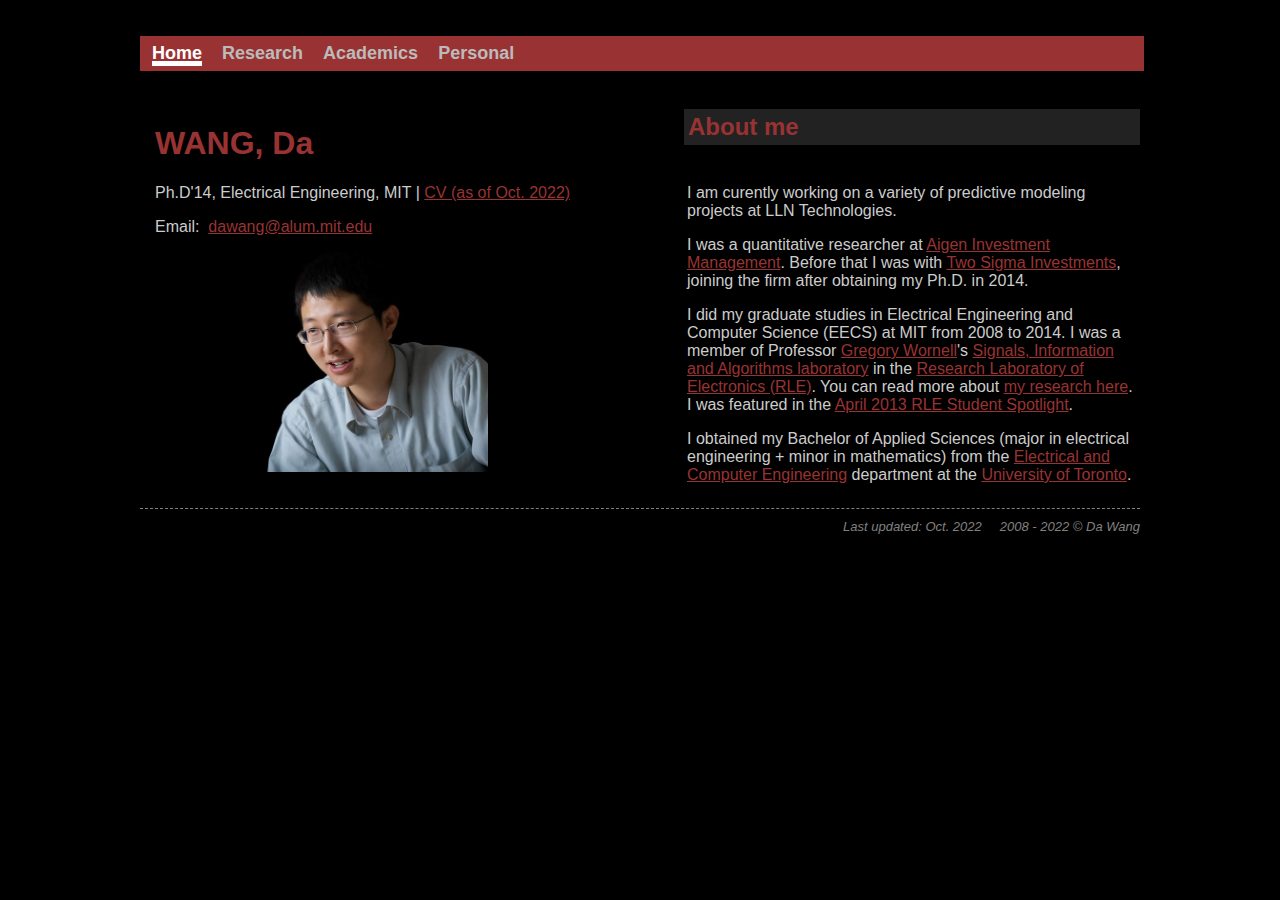
<file: index.html>
<!DOCTYPE html PUBLIC "-//W3C//DTD XHTML 1.0 Transitional//EN" "http://www.w3.org/TR/xhtml1/DTD/xhtml1-transitional.dtd">
<html xmlns="http://www.w3.org/1999/xhtml">
<head>
<title>Da's Homepage</title>
<meta http-equiv="content-type" content="text/html; charset=UTF-8" />
<meta name="description" content="Da Wang is a Ph.D candidate at the Electrical Engineering & Computer Science department at MIT. His research interests include information theory, statistical inference and distributed computation."/>
<meta name="keywords" content="Wang, Da, EECS, MIT, RLE, SIA, research, Ph.D"/>
<link rel="stylesheet" href="css/nav.css" media="screen" type="text/css"/>
<link rel="stylesheet" href="css/body.css" media="screen" type="text/css"/>
</head>

<body> 

<div id="container">
    <ul id="navlist">
    	<li><a href="index.html" id="current">Home</a></li>
    	<li><a href="research.html">Research</a></li>
    	<li><a href="academics.html">Academics</a></li>
    	<li><a href="personal.html">Personal</a></li>
    </ul>
    <div id="content_leftside">
		<h1>WANG, Da</h1>
        <p>Ph.D'14, Electrical Engineering, MIT | <a href="CV.pdf">CV (as of Oct. 2022)</a></p>
        Email:&nbsp;
        <script type="text/javascript" language="javascript">
        <!--
        // Email obfuscator script 2.1 by Tim Williams, University of Arizona
        // Random encryption key feature by Andrew Moulden, Site Engineering Ltd
        // This code is freeware provided these four comment lines remain intact
        // A wizard to generate this code is at http://www.jottings.com/obfuscator/
        { coded = "aW0W76@Wpbf.fLI.nab"
          key = "SkuQdOqPy5VwYGlgDtxiebBaH43EjN0X9p6cIZLnhmWT2FsrCoMzvKUJ817RfA"
          shift=coded.length
          link=""
          for (i=0; i<coded.length; i++) {
            if (key.indexOf(coded.charAt(i))==-1) {
              ltr = coded.charAt(i)
              link += (ltr)
            }
            else {     
              ltr = (key.indexOf(coded.charAt(i))-shift+key.length) % key.length
              link += (key.charAt(ltr))
            }
          }
        document.write("<a href='mailto:"+link+"'>"+link+"</a>")
        }
        //-->
        </script><noscript>Sorry, you need Javascript on to email me.</noscript>
        <noscript>
            <tt>dawang<span class="nowshow">@nowhere.com</span>@<span class="noshow">nouser@</span>mit.edu</tt>
        </noscript>
        <p>
                <img title="Official RLE photoshoot, circa 2008." alt="DaWang" src="images/DaWang.jpg" border="0" height="220px"/>
        </p>
    </div>
    <div id="content_rightside">
        <h2>About me</h2>
	    <table>
	    	<tr>
	    		<td width="450px">
                    <p>
                    I am curently working on a variety of predictive modeling projects at LLN Technologies.
                    </p>
                    <p>
                    I was a quantitative researcher at <a href="http://argus-im.com">Aigen Investment Management</a>.
                    Before that I was with
                    <a href="http://www.twosigma.com">Two Sigma Investments</a>, 
                    joining the firm after obtaining my Ph.D. in 2014. 
                    </p>

                    <p>
                    I did my graduate studies in Electrical Engineering and Computer Science (EECS) at MIT from 2008 to 2014. 
                    I was a member of Professor
                    <a href="http://www.mit.edu/~gww">Gregory Wornell</a>'s
                    <a href="http://www.rle.mit.edu/sia/">Signals, Information and Algorithms laboratory</a>
                    in the <a href="http://www.rle.mit.edu">Research Laboratory of Electronics (RLE)</a>.
                    You can read more about <a href="research.html">my research here</a>.
                    I was featured in the <a href="http://www.rle.mit.edu/da-wang-signals-information-and-algorithms-group/">April 2013 RLE Student Spotlight</a>.
                    </p>
                    
                    <p>
                    I obtained my Bachelor of Applied Sciences 
                    (major in electrical engineering + minor in mathematics)
                    from the 
                    <a href="http://www.ece.utoronto.ca">Electrical and Computer Engineering</a>
                    department at the
                    <a href="http://www.utoronto.ca">University of Toronto</a>.
                    </p>
	    		</td>
	    	</tr>
	    </table>
    </div>
    <div id="footer">
    		Last updated: Oct. 2022
    		&nbsp;
    		&nbsp;
    		2008 - 2022 &copy; Da Wang 
    </div> 
</div> 

<!--Google Anlytics BEGIN -->
<script>
  (function(i,s,o,g,r,a,m){i['GoogleAnalyticsObject']=r;i[r]=i[r]||function(){
  (i[r].q=i[r].q||[]).push(arguments)},i[r].l=1*new Date();a=s.createElement(o),
  m=s.getElementsByTagName(o)[0];a.async=1;a.src=g;m.parentNode.insertBefore(a,m)
  })(window,document,'script','//www.google-analytics.com/analytics.js','ga');

  ga('create', 'UA-251959-9', 'auto');
  ga('send', 'pageview');
</script>
<!--Google Anlytics END -->

</body>
</html>
</file>
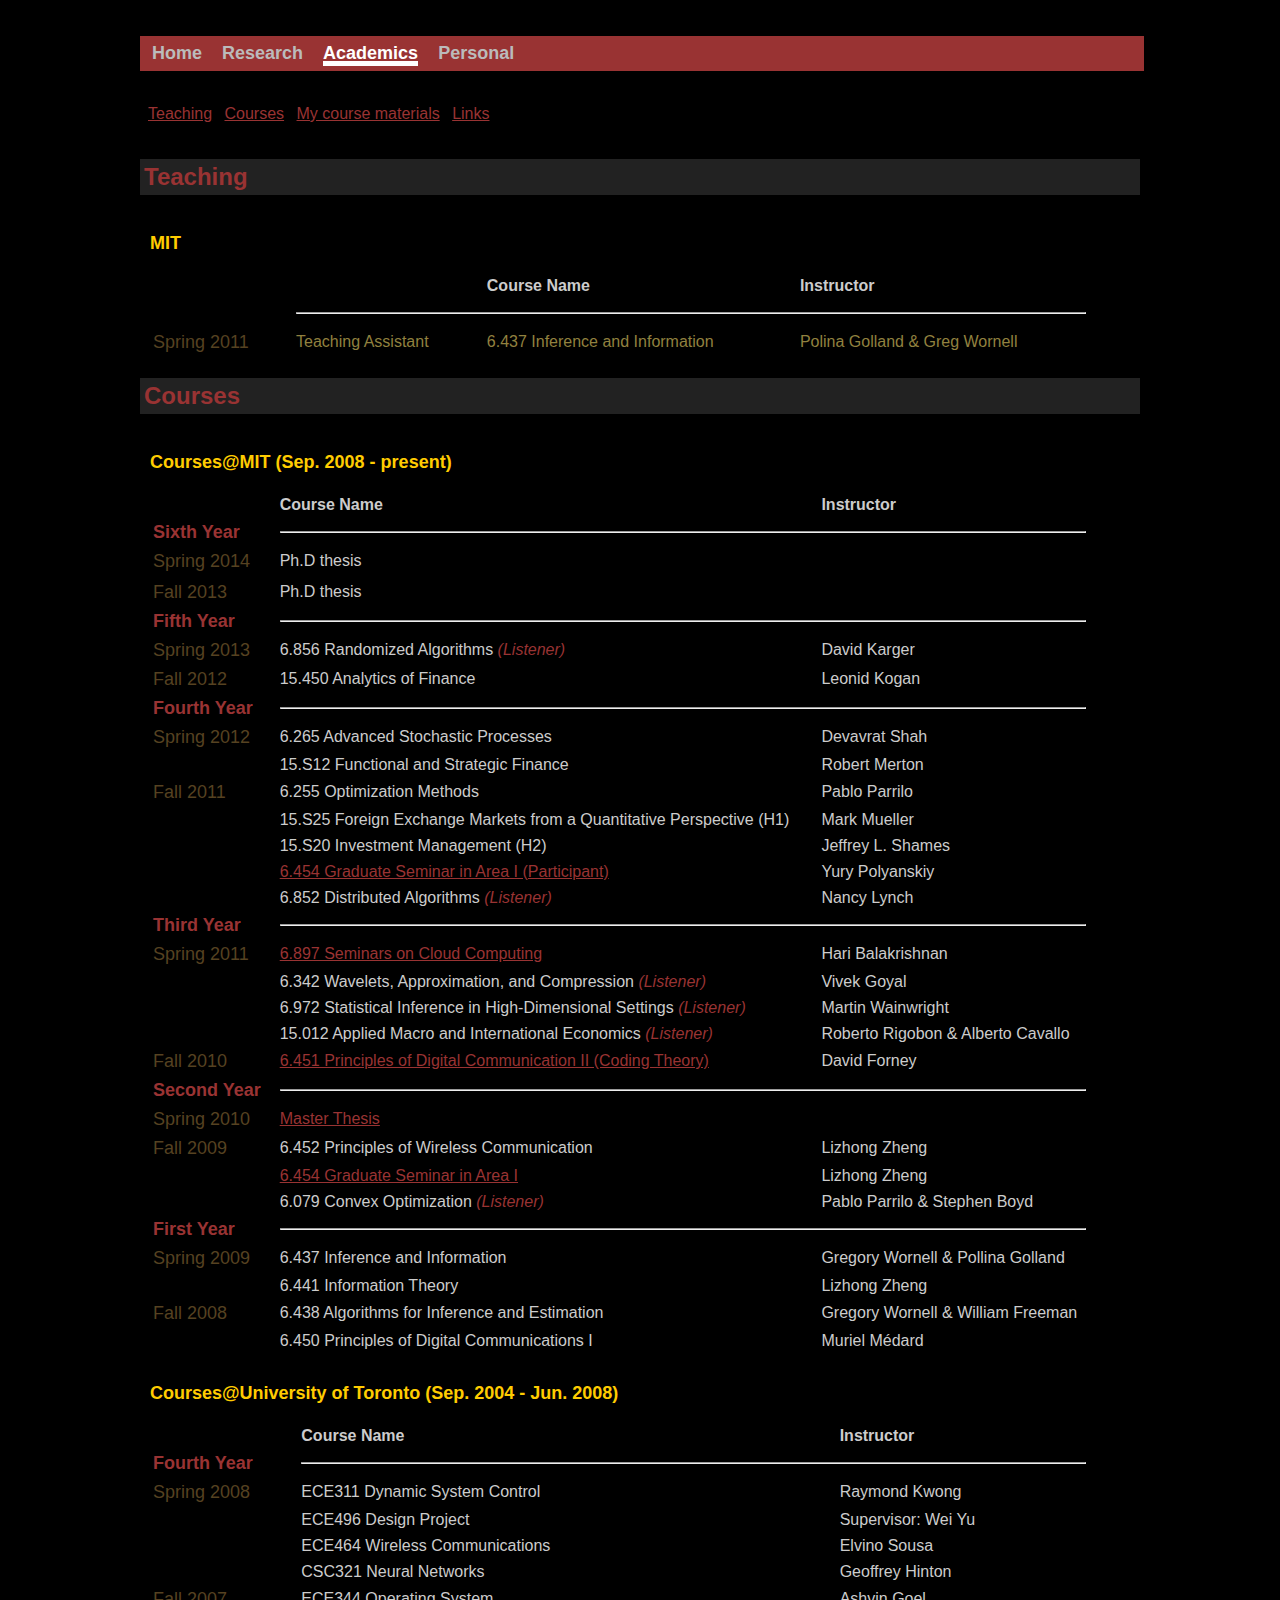
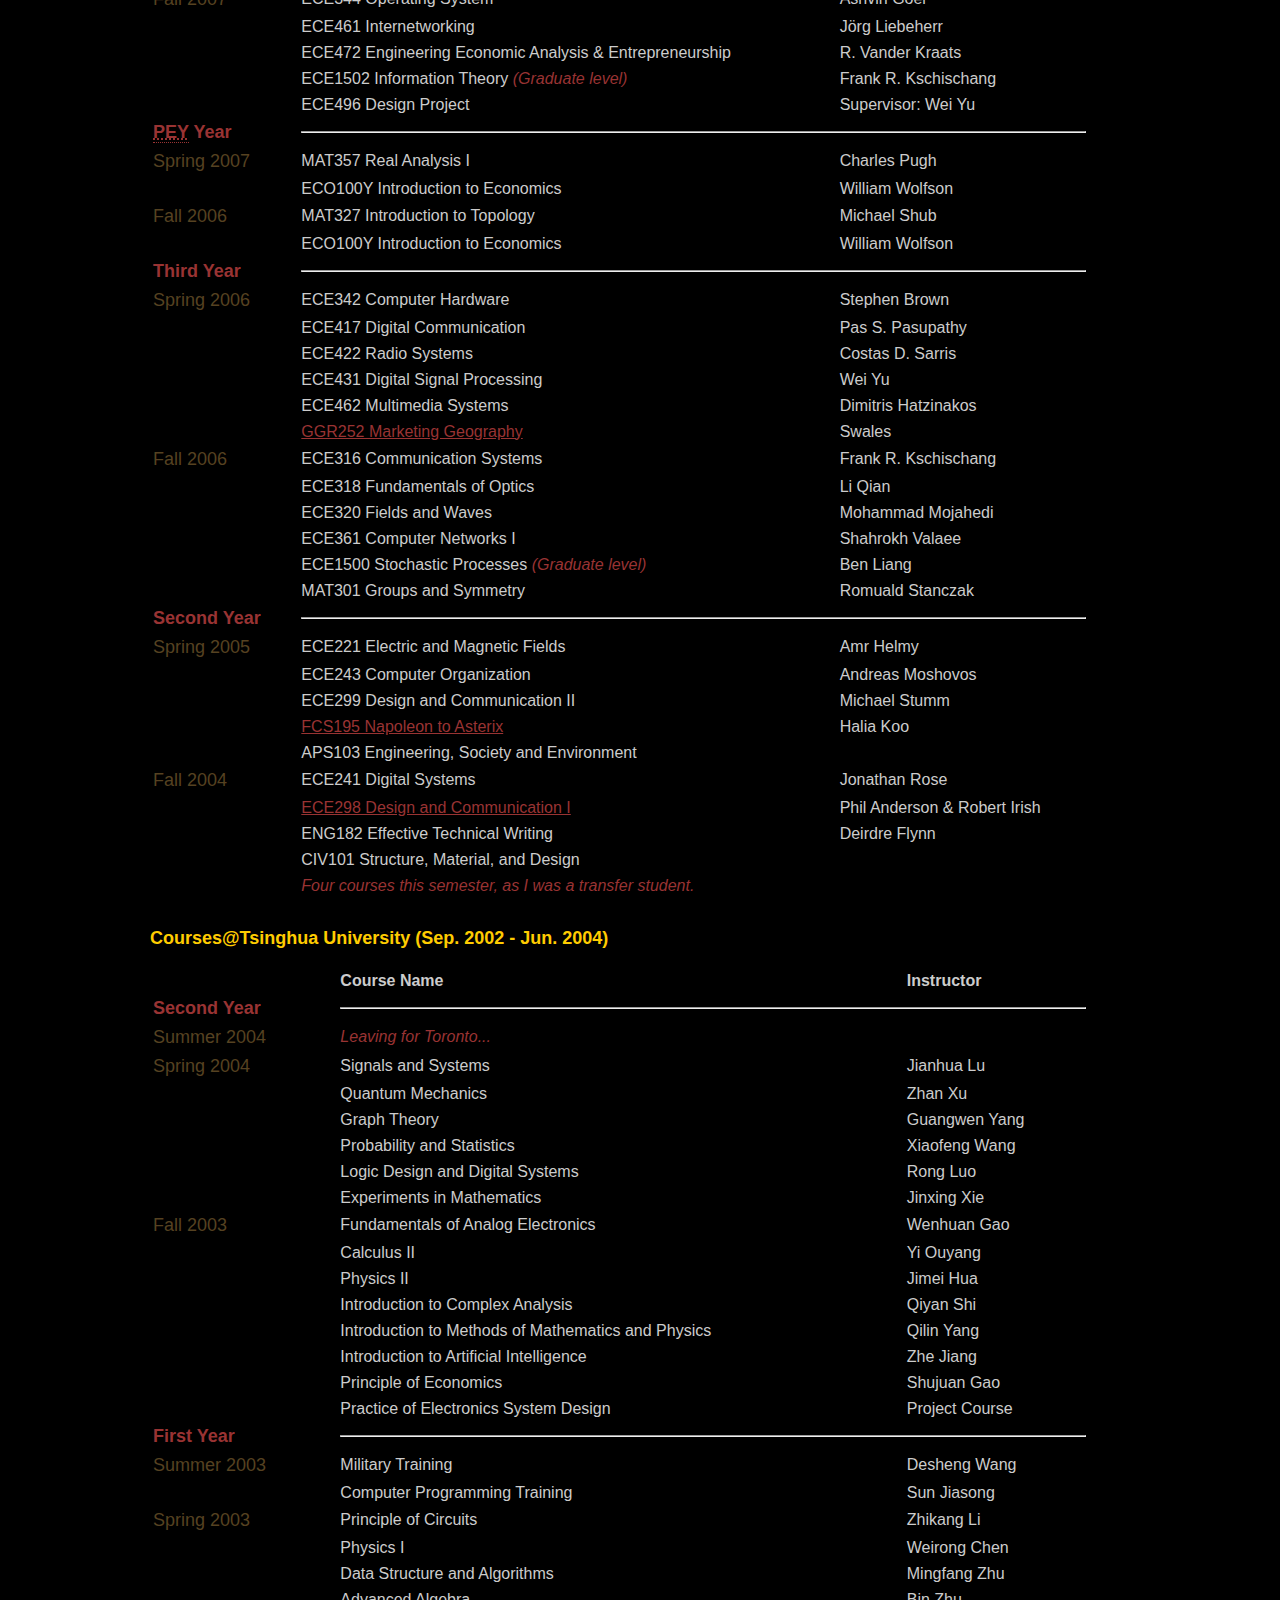
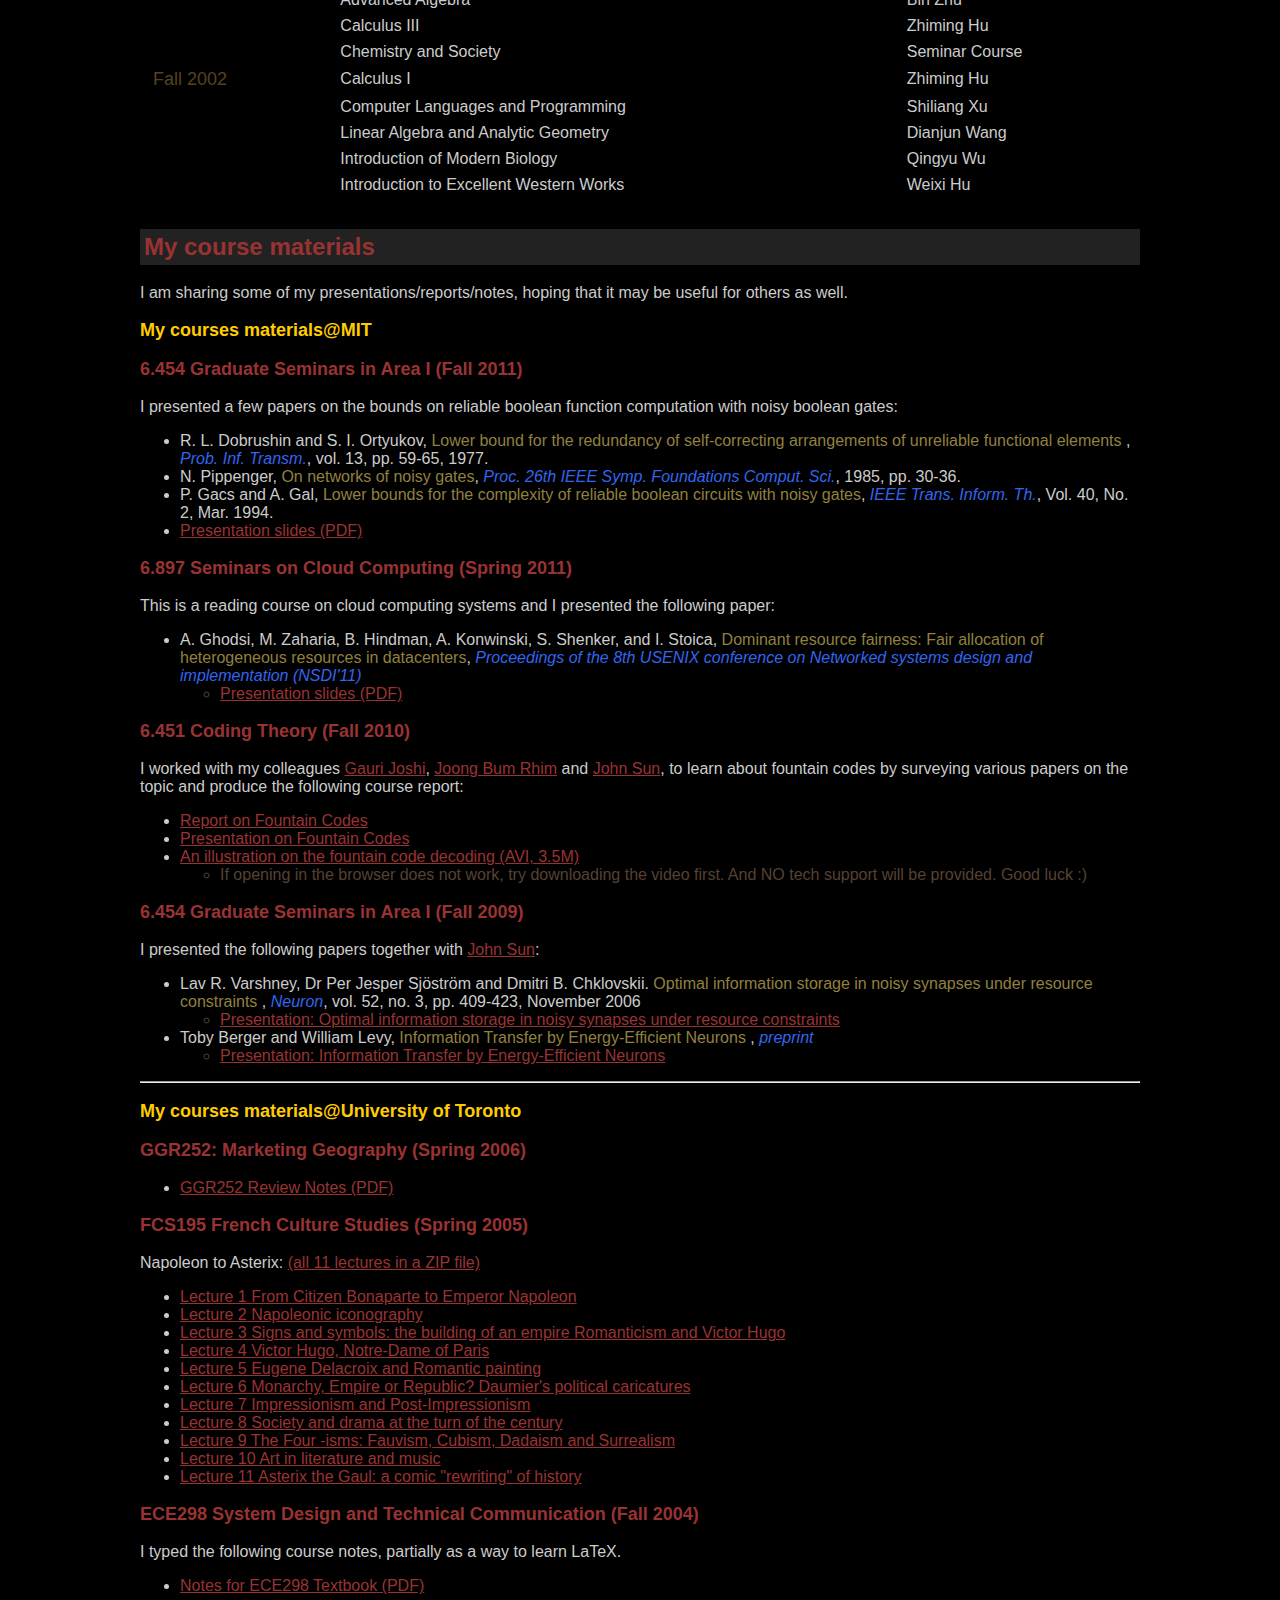
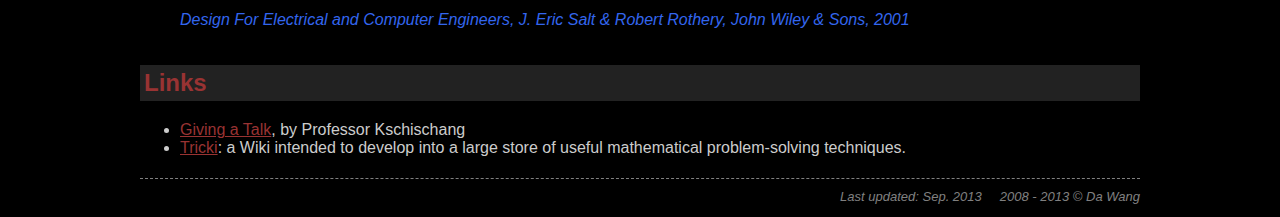
<file: academics.html>
<!DOCTYPE html PUBLIC "-//W3C//DTD XHTML 1.0 Transitional//EN" "http://www.w3.org/TR/xhtml1/DTD/xhtml1-transitional.dtd">
<html xmlns="http://www.w3.org/1999/xhtml">
    <head>
        <title>Academics</title>
        <meta http-equiv="content-type" content="text/html; charset=UTF-8" />
        <meta name="description" content="Da's coursework, including courses taken, taught and various course materials such as presentations and reports." />
        <meta name="keywords" content="Wang, Da, courses, teaching, course notes, presentations" />
        <link rel="stylesheet" href="css/nav.css" media="screen" type="text/css" />
        <link rel="stylesheet" href="css/body.css" media="screen" type="text/css" />
    </head>

    <body> 
        <div id="container">
            <ul id="navlist">
                <li><a href="index.html">Home</a></li>
                <li><a href="research.html">Research</a></li>
                <li><a href="academics.html" id="current">Academics</a></li>
                <li><a href="personal.html">Personal</a></li>
            </ul>

            <div id="menucontainer">
                <ul id="vmenu">
                    <li><a href="#teaching">Teaching</a></li>
                    <li><a href="#courses">Courses</a></li>
                    <li><a href="#materials">My course materials</a></li>
                    <li><a href="#links">Links</a></li>
                </ul>
            </div>

            <div class="content_main">
                <h2><a name="teaching" class="anchor">Teaching</a></h2>
                <div class="subcontent">
                    <h3>MIT</h3>
                    <table class="courses" id="course_toc" border="0">
                        <tbody><tr>
                                <td>&nbsp;</td>
                                <td>&nbsp;</td>
                                <td>
                                    <b>Course Name</b>
                                </td>
                                <td>
                                    <b>Instructor</b>
                                </td>
                            </tr>
                        </tbody>
                        <tbody>
                            <tr>
                                <td class="year">&nbsp;</td>
                                <td colspan="3" rowspan="1" class="year"><hr/></td>
                            </tr>
                            <tr class="ta">
                                <td class="semester">Spring 2011</td>
                                <td> Teaching Assistant </td>
                                <td> 6.437 Inference and Information </td>
                                <td> Polina Golland &amp; Greg Wornell </td>
                            </tr>
                        </tbody>
                    </table>
                </div>
                <h2><a name="courses" class="anchor">Courses</a></h2>
                <div class="subcontent">
                    <h3>Courses@MIT (Sep. 2008 - present) </h3>
                    <table class="courses" id="course_toc1" border="0">
                        <tbody><tr>
                                <td>&nbsp;</td>
                                <td>
                                    <b>Course Name</b>
                                </td>
                                <td>
                                    <b>Instructor</b>
                                </td>
                            </tr>
                        </tbody>
                        <tbody>
                            <tr>
                                <td class="year">Sixth Year</td>
                                <td colspan="2" rowspan="1" class="year"><hr/></td>
                            </tr>
                                <td class="semester">Spring 2014</td>
                                <td>Ph.D thesis</td>
                                <td>&nbsp;</td>
                            <tr>
                            </tr>
                                <td class="semester">Fall 2013</td>
                                <td>Ph.D thesis</td>
                                <td>&nbsp;</td>
                            <tr>
                                <td class="year">Fifth Year</td>
                                <td colspan="2" rowspan="1" class="year"><hr/></td>
                            </tr>
                            <tr>
                                <td class="semester">Spring 2013</td>
                                <td>6.856 Randomized Algorithms <span class="comment">(Listener)</span></td>
                                <td>David Karger</td>
                            </tr>
                            <tr>
                                <td class="semester">Fall 2012</td>
                                <td>15.450 Analytics of Finance</td>
                                <td>Leonid Kogan</td>
                            </tr>
                            <tr>
                                <td class="year">Fourth Year</td>
                                <td colspan="2" rowspan="1" class="year"><hr/></td>
                            </tr>
                            <tr>
                                <td class="semester">Spring 2012</td>
                                <td>6.265 Advanced Stochastic Processes</td>
                                <td>Devavrat Shah</td>
                            </tr>
                            <tr>
                                <td>&nbsp;</td>
                                <td>15.S12 Functional and Strategic Finance</td>
                                <td>Robert Merton</td>
                            </tr>
                            <tr>
                                <td class="semester">Fall 2011</td>
                                <td>6.255 Optimization Methods</td>
                                <td>Pablo Parrilo</td>
                            </tr>
                            <tr>
                                <td>&nbsp;</td>
                                <td>15.S25 Foreign Exchange Markets from a Quantitative Perspective (H1)</td>
                                <td>Mark Mueller</td>
                            </tr>
                            <tr>
                                <td>&nbsp;</td>
                                <td>15.S20 Investment Management (H2) </td>
                                <td>Jeffrey L. Shames</td>
                            </tr>
                            <tr>
                                <td>&nbsp;</td>
                                <td><a href="#6454_fa11">6.454 Graduate Seminar in Area I (Participant)</a></td>
                                <td>Yury Polyanskiy</td>
                            </tr>
                            <tr>
                                <td>&nbsp;</td>
                                <td>6.852 Distributed Algorithms <span class="comment">(Listener)</span></td>
                                <td>Nancy Lynch</td>
                            </tr>
                            <tr>
                                <td class="year">Third Year</td>
                                <td colspan="2" rowspan="1" class="year"><hr/></td>
                            </tr>
                            <tr>
                                <td class="semester">Spring 2011</td>
                                <td><a href="#6897_sp11">6.897 Seminars on Cloud Computing</a></td>
                                <td>Hari Balakrishnan</td>
                            </tr>
                            <tr>
                                <td>&nbsp;</td>
                                <td>6.342 Wavelets, Approximation, and Compression <span class="comment">(Listener)</span> </td>
                                <td>Vivek Goyal</td>
                            </tr>
                            <tr>
                                <td>&nbsp;</td>
                                <td>6.972 Statistical Inference in High-Dimensional Settings <span class="comment">(Listener)</span> </td>
                                <td>Martin Wainwright</td>
                            </tr>
                            <tr>
                                <td>&nbsp;</td>
                                <td>15.012 Applied Macro and International Economics <span class="comment">(Listener)</span> </td>
                                <td>Roberto Rigobon &amp; Alberto Cavallo</td>
                            </tr>
                            <tr>
                                <td class="semester">Fall 2010</td>
                                <td><a href="#6451_fa10">6.451 Principles of Digital Communication II (Coding Theory)</a></td>
                                <td> David Forney </td>
                            </tr>
                            <tr>
                                <td class="year">Second Year</td>
                                <td colspan="2" rowspan="1" class="year"><hr/></td>
                            </tr>
                            <tr>
                                <td class="semester">Spring 2010</td>
                                <td><a href="http://dspace.mit.edu/handle/1721.1/60710">Master Thesis</a></td>
                                <td>&nbsp; </td>
                            </tr>
                            <tr>
                                <td class="semester">Fall 2009</td>
                                <td>6.452 Principles of Wireless Communication</td>
                                <td> Lizhong Zheng</td>
                            </tr>
                            <tr>
                                <td>&nbsp;</td>
                                <td><a href="#6454_fa09">6.454 Graduate Seminar in Area I</a></td>
                                <td> Lizhong Zheng</td>
                            </tr>
                            <tr>
                                <td>&nbsp;</td>
                                <td>6.079 Convex Optimization <span class="comment">(Listener)</span> </td>
                                <td> Pablo Parrilo &amp; Stephen Boyd</td>

                            </tr>
                            <tr>
                                <td class="year">First Year</td>
                                <td colspan="2" rowspan="1" class="year"><hr/></td>
                            </tr>
                            <tr>
                                <td class="semester">Spring 2009</td>
                                <td>6.437 Inference and Information</td>
                                <td> Gregory Wornell &amp;  Pollina Golland</td>
                            </tr>
                            <tr>
                                <td>&nbsp;</td>
                                <td>6.441 Information Theory</td>
                                <td> Lizhong Zheng</td>

                            </tr>
                            <tr>
                                <td class="semester">Fall 2008</td>
                                <td>6.438 Algorithms for Inference and Estimation</td>
                                <td> Gregory Wornell &amp;  William Freeman</td>

                            </tr>
                            <tr>
                                <td>&nbsp;</td>
                                <td>6.450 Principles of Digital Communications I</td>
                                <td> Muriel M&eacute;dard</td>

                            </tr>
                        </tbody>
                    </table>
                </div>

                <div class="subcontent">
                    <h3>Courses@University of Toronto (Sep. 2004 - Jun. 2008) </h3>
                    <table class="courses" id="course_toc2" border="0">
                        <tbody><tr>
                                <td>&nbsp;</td>
                                <td>
                                    <b>Course Name</b>
                                </td>
                                <td>
                                    <b>Instructor</b>
                                </td>
                            </tr>
                        </tbody>
                        <tbody>
                            <tr>
                                <td class="year">Fourth Year</td>
                                <td colspan="2" rowspan="1" class="year"><hr/></td>
                            </tr>
                            <tr>
                                <td class="semester">Spring 2008</td>
                                <td>ECE311 Dynamic System Control</td>
                                <td> Raymond Kwong</td>

                            </tr>
                            <tr>
                                <td>&nbsp;</td>
                                <td>ECE496 Design Project</td>
                                <td>Supervisor:  Wei Yu</td>

                            </tr>
                            <tr>
                                <td>&nbsp;</td>
                                <td>ECE464 Wireless Communications</td>
                                <td> Elvino Sousa</td>

                            </tr>
                            <tr>
                                <td>&nbsp;</td>
                                <td>CSC321 Neural Networks</td>
                                <td> Geoffrey Hinton</td>

                            </tr>
                            <tr>
                                <td class="semester">Fall 2007</td>
                                <td>ECE344 Operating System</td>
                                <td> Ashvin Goel</td>

                            </tr>
                            <tr>
                                <td>&nbsp;</td>
                                <td>ECE461 Internetworking</td>
                                <td> J&ouml;rg Liebeherr</td>

                            </tr>
                            <tr>
                                <td>&nbsp;</td>
                                <td>ECE472 Engineering Economic Analysis &amp; Entrepreneurship</td>
                                <td>  R. Vander Kraats</td>

                            </tr>
                            <tr>
                                <td>&nbsp;</td>
                                <td>ECE1502 Information Theory <span class="comment">(Graduate level)</span> </td>
                                <td> Frank R. Kschischang</td>

                            </tr>
                            <tr>
                                <td>&nbsp;</td>
                                <td>ECE496 Design Project</td>
                                <td>Supervisor:  Wei Yu</td>

                            </tr>

                            <tr>
                                <td class="year"><acronym title="Professional Experience Year (PEY) Program is a UofT program that allows students to work for 12-16 months during school. I woked at Altera Toronto full-time during this time but still managed to take courses.">PEY</acronym> Year</td>
                                <td colspan="2" rowspan="1"><hr/></td>
                            </tr>
                            <tr>
                                <td class="semester">Spring 2007</td>
                                <td>MAT357 Real Analysis I</td>
                                <td> Charles Pugh</td>

                            </tr>
                            <tr>
                                <td>&nbsp;</td>
                                <td>ECO100Y Introduction to Economics</td>
                                <td> William Wolfson</td>

                            </tr>
                            <tr>
                                <td class="semester">Fall 2006</td>
                                <td>MAT327 Introduction to Topology</td>
                                <td> Michael Shub</td>

                            </tr>
                            <tr>
                                <td>&nbsp;</td>
                                <td>ECO100Y Introduction to Economics</td>
                                <td>  William Wolfson</td> 
                            </tr>


                            <tr>
                                <td class="year">Third Year</td>
                                <td colspan="2" rowspan="1"><hr/></td>
                            </tr>
                            <tr>
                                <td class="semester">Spring 2006</td>
                                <td>ECE342 Computer Hardware</td>
                                <td> Stephen Brown</td>

                            </tr>
                            <tr>
                                <td>&nbsp;</td>
                                <td>ECE417 Digital Communication</td>
                                <td> Pas S. Pasupathy</td>

                            </tr>
                            <tr>
                                <td>&nbsp;</td>
                                <td>ECE422 Radio Systems</td>
                                <td> Costas D. Sarris</td>

                            </tr>
                            <tr>
                                <td>&nbsp;</td>
                                <td>ECE431 Digital Signal Processing</td>
                                <td> Wei Yu</td>

                            </tr>
                            <tr>
                                <td>&nbsp;</td>
                                <td>ECE462 Multimedia Systems</td>
                                <td> Dimitris Hatzinakos</td>

                            </tr>
                            <tr>
                                <td>&nbsp;</td>
                                <td><a href="#GGR252">GGR252 Marketing Geography</a></td>
                                <td> Swales</td>

                            </tr>
                            <tr>
                                <td class="semester">Fall 2006</td>
                                <td>ECE316 Communication Systems</td>
                                <td> Frank R. Kschischang</td>

                            </tr>
                            <tr>
                                <td>&nbsp;</td>
                                <td>ECE318 Fundamentals of Optics</td>
                                <td> Li Qian</td> 
                            </tr>
                            <tr>
                                <td>&nbsp;</td><td>
                                    ECE320 Fields and Waves</td>
                                <td>
                                     Mohammad Mojahedi</td>

                            </tr>
                            <tr>
                                <td>&nbsp;</td>
                                <td>ECE361 Computer Networks I</td>
                                <td> Shahrokh Valaee</td>

                            </tr>
                            <tr>
                                <td>&nbsp;</td>
                                <td>ECE1500 Stochastic Processes <span class="comment">(Graduate level)</span></td>
                                <td> Ben Liang</td>

                            </tr>
                            <tr>
                                <td>&nbsp;</td>
                                <td>MAT301 Groups and Symmetry</td>
                                <td> Romuald Stanczak</td>
                            </tr>
                            <tr>
                                <td class="year">Second Year</td>
                                <td colspan="2" rowspan="1"><hr/></td>
                            </tr>
                            <tr>
                                <td class="semester">Spring 2005</td>
                                <td>ECE221 Electric and Magnetic Fields</td>
                                <td> Amr Helmy</td>
                            </tr>
                            <tr>
                                <td>&nbsp;</td>
                                <td>ECE243 Computer Organization</td>
                                <td> Andreas Moshovos</td>
                            </tr>
                            <tr>
                                <td>&nbsp;</td>
                                <td>ECE299 Design and Communication II</td>
                                <td> Michael Stumm</td>

                            </tr>
                            <tr>
                                <td>&nbsp;</td>
                                <td><a href="#FCS195">FCS195 Napoleon to Asterix</a></td>
                                <td>Halia Koo</td>
                            </tr>
                            <tr>
                                <td>&nbsp;</td>
                                <td>APS103 Engineering, Society and Environment</td>
                                <td>&nbsp;</td>
                            </tr>
                            <tr>
                                <td class="semester">Fall 2004</td>
                                <td>ECE241 Digital Systems</td>
                                <td>  Jonathan Rose </td>

                            </tr>
                            <tr>
                                <td>&nbsp;</td>
                                <td><a href="#ECE298">ECE298 Design and Communication I</a></td>
                                <td> Phil Anderson &amp; Robert Irish</td>

                            </tr>
                            <tr>
                                <td>&nbsp;</td>
                                <td> ENG182 Effective Technical Writing</td>
                                <td> Deirdre Flynn</td>

                            </tr>
                            <tr>
                                <td>&nbsp;</td>
                                <td> CIV101 Structure, Material, and Design</td>
                                <td> &nbsp;</td>

                            </tr>
                            <tr>
                                <td>&nbsp;</td>
                                <td colspan="2"> <span class="comment">Four courses this semester, as I was a transfer student.</span> </td>
                            </tr>
                        </tbody>
                    </table>
                </div>

                <div class="subcontent">
                    <h3>Courses@Tsinghua University (Sep. 2002 - Jun. 2004) </h3>
                    <table class="courses" id="table1" border="0">
                        <tbody>
                            <tr>
                                <td>&nbsp;</td>
                                <td> <b>Course Name</b> </td>
                                <td> <b>Instructor</b> </td>

                            </tr>

                            <tr>
                                <td class="year">Second Year</td>
                                <td colspan="2" rowspan="1"><hr/></td>
                            </tr>
                            <tr>
                                <td class="semester"> Summer 2004</td>
                                <td> <span class="comment">Leaving for Toronto...</span> </td>
                                <td> &nbsp;</td>
                            </tr>
                            <tr>
                                <td class="semester"> Spring 2004</td>
                                <td> Signals and Systems</td>
                                <td>  Jianhua Lu</td>

                            </tr>
                            <tr>
                                <td>&nbsp;</td>
                                <td> Quantum Mechanics </td> 
                                <td>  Zhan Xu</td>

                            </tr>
                            <tr>
                                <td>&nbsp;</td>
                                <td> Graph Theory</td>
                                <td>  Guangwen Yang</td>

                            </tr>
                            <tr>
                                <td>&nbsp;</td>
                                <td> Probability and Statistics</td>
                                <td>  Xiaofeng Wang</td>

                            </tr>
                            <tr>
                                <td>&nbsp;</td>
                                <td> Logic Design and Digital Systems</td>
                                <td>  Rong Luo</td>

                            </tr>
                            <tr>
                                <td>&nbsp;</td>
                                <td> Experiments in Mathematics </td>
                                <td>  Jinxing Xie </td>

                            </tr>
                            <tr>
                                <td class="semester"> Fall 2003</td>
                                <td> Fundamentals of Analog Electronics</td>
                                <td>  Wenhuan Gao</td>

                            </tr>
                            <tr>
                                <td>&nbsp;</td>
                                <td> Calculus II</td>
                                <td>  Yi Ouyang</td>

                            </tr>
                            <tr>
                                <td>&nbsp;</td>
                                <td> Physics II</td>
                                <td>  Jimei Hua</td>

                            </tr>
                            <tr>
                                <td>&nbsp;</td>
                                <td> Introduction to Complex Analysis </td>
                                <td>  Qiyan Shi</td>

                            </tr>
                            <tr>
                                <td>&nbsp;</td>
                                <td> Introduction to Methods of Mathematics and Physics</td>
                                <td>  Qilin Yang</td>

                            </tr>
                            <tr>
                                <td>&nbsp;</td>
                                <td> Introduction to Artificial Intelligence </td>
                                <td> Zhe Jiang </td>

                            </tr>
                            <tr>
                                <td>&nbsp;</td>
                                <td> Principle of Economics </td>
                                <td>  Shujuan Gao</td>

                            </tr>
                            <tr>
                                <td>&nbsp;</td>
                                <td> Practice of Electronics System Design</td>
                                <td> Project Course</td>

                            </tr>

                            <tr>
                                <td class="year">First Year</td>
                                <td colspan="2" rowspan="1" class="year"><hr/></td>
                            </tr>
                            <tr>
                                <td class="semester"> Summer 2003</td>
                                <td> Military Training </td>
                                <td> Desheng Wang </td>

                            </tr>
                            <tr>
                                <td>&nbsp;</td>
                                <td> Computer Programming Training</td>
                                <td>  Sun Jiasong</td>

                            </tr>

                            <tr>
                                <td class="semester"> Spring 2003</td>
                                <td> Principle of Circuits </td>
                                <td>  Zhikang Li </td>

                            </tr>
                            <tr>
                                <td>&nbsp;</td>
                                <td> Physics I</td>
                                <td>  Weirong Chen</td>

                            </tr>
                            <tr>
                                <td>&nbsp;</td>
                                <td> Data Structure and Algorithms</td>
                                <td>  Mingfang Zhu</td>

                            </tr>
                            <tr>
                                <td>&nbsp;</td>
                                <td> Advanced Algebra</td>
                                <td>  Bin Zhu</td>

                            </tr>
                            <tr>
                                <td>&nbsp;</td>
                                <td> Calculus III</td>
                                <td>  Zhiming Hu</td>

                            </tr>
                            <tr>
                                <td>&nbsp;</td>
                                <td> Chemistry and Society</td>
                                <td> Seminar Course</td>

                            </tr>
                            <tr>
                                <td class="semester"> Fall 2002</td>
                                <td> Calculus I </td>
                                <td>  Zhiming Hu </td>

                            </tr>
                            <tr>
                                <td>&nbsp;</td>
                                <td> Computer Languages and Programming </td>
                                <td>  Shiliang Xu</td>

                            </tr>
                            <tr>
                                <td>&nbsp;</td>
                                <td> Linear Algebra and Analytic Geometry</td>
                                <td>  Dianjun Wang</td>

                            </tr>
                            <tr>
                                <td>&nbsp;</td>
                                <td> Introduction of Modern Biology</td>
                                <td>  Qingyu Wu</td>

                            </tr>
                            <tr>
                                <td>&nbsp;</td>
                                <td> Introduction to Excellent Western Works</td>
                                <td> Weixi Hu</td>
                            </tr>
                        </tbody>
                    </table>
                </div>
            </div>

            <div class="content_main">
                <h2><a name="materials" class="anchor">My course materials</a></h2>
                I am sharing some of my presentations/reports/notes, hoping that it may be useful for others as well.

                <h3>My courses materials@MIT</h3>
                <h3>
                    <a name="6454_fa11" class="anchor">6.454 Graduate Seminars in Area I (Fall 2011)</a>
                </h3>
                I presented a few papers on the bounds on reliable boolean
                function computation with noisy boolean gates:
                <ul>
                    <li>
                        R. L. Dobrushin and S. I. Ortyukov, 
                        <span class="t">
                        Lower bound for the redundancy of self-correcting arrangements of unreliable functional elements
                        </span>,
                        <span class="j"> Prob. Inf. Transm.</span>, vol. 13, pp. 59-65, 1977.
                    </li>
                    <li>
                        N. Pippenger, 
                        <span class="t">On networks of noisy gates</span>, 
                        <span class="j">Proc. 26th IEEE Symp. Foundations Comput. Sci.</span>, 1985, pp. 30-36.
                    </li>
                    <li>
                    P. Gacs and A. Gal, 
                    <span class="t">Lower bounds for the complexity of reliable boolean circuits with noisy gates</span>,
                    <span class="j">IEEE Trans. Inform. Th.</span>, Vol. 40, No. 2, Mar. 1994. 
                    </li>
                    <li>
                        <a href="materials/reliable_computing.pdf">Presentation slides (PDF)</a>
                    </li>
                </ul>

                <!-- 
                <h3>
                    <a name="15S20_fa11">15.S20 Investment Management (Fall 2011)</a>
                </h3>
                My analysis report on Netflix (NFLX):
                <ul>
                    <li>
                        TBA
                        <ul>
                            <li>Report on NFLX</li>
                        </ul>
                    </li>
                </ul>
                -->

                <h3>
                    <a name="6897_sp11" class="anchor">6.897 Seminars on Cloud Computing (Spring 2011)</a>
                </h3>
                This is a reading course on cloud computing systems and I presented the following paper:
                <ul>
                    <li>
                    A.&nbsp;Ghodsi, M.&nbsp;Zaharia, B.&nbsp;Hindman, A.&nbsp;Konwinski, S.&nbsp;Shenker, and I.&nbsp;Stoica, <span class="t">Dominant resource fairness: Fair allocation of heterogeneous resources in datacenters</span>, 
                    <span class="j">
                    Proceedings of the 8th USENIX conference on Networked systems design and implementation 
                    (NSDI'11)
                    </span>
                        <ul>
                            <li>
                                <a href="materials/DRF.pdf">Presentation slides (PDF)</a>
                            </li>
                        </ul>
                    </li>
                </ul>

                <h3>
                    <a name="6451_fa10" class="anchor">6.451 Coding Theory (Fall 2010)</a>
                </h3>
                I worked with my colleagues 
                <a href="http://www.mit.edu/~gauri/">Gauri Joshi</a>,
                <a href="http://www.rle.mit.edu/stir/people/rhim.htm">Joong Bum Rhim</a>
                and 
                <a href="http://www.mit.edu/~johnsun/">John Sun</a>, 
                to learn about fountain codes by surveying various papers on the topic and produce the following course report:
                <ul>
                    <li>
                        <a href="materials/fountain_codes.pdf">Report on Fountain Codes</a>
                    </li>
                    <li>
                        <a href="materials/fountain_codes_slides.pdf">Presentation on Fountain Codes</a>
                    </li>
                    <li>
                        <a href="materials/fountain_code_example.avi">An illustration on the fountain code decoding (AVI, 3.5M)</a>
                        <ul>
                            <li>
                                If opening in the browser does not work, try downloading the video first. And NO tech support will be provided. Good luck :)
                            </li>
                        </ul>
                    </li>
                </ul>

                <h3>
                    <a name="6454_fa09" class="anchor">6.454 Graduate Seminars in Area I (Fall 2009)</a>
                </h3>
                I presented the following papers together with <a href="http://www.mit.edu/~johnsun/">John Sun</a>:
                <ul>
                    <li>
                    Lav R. Varshney, Dr Per Jesper Sjöström and Dmitri B. Chklovskii. 
                        <span class="t">
                        Optimal information storage in noisy synapses under resource constraints
                        </span>,
                        <span class="j">Neuron</span>,
                        vol. 52, no. 3, pp. 409-423, November 2006
                        <ul>
                            <li><a href="materials/neuron_information_storage.pdf">
                                Presentation:
                                Optimal information storage in noisy synapses under resource constraints
                            </a></li>
                        </ul>
                    </li>
                    <li>
                        Toby Berger and William Levy,
                        <span class="t">
                        Information Transfer by Energy-Efficient Neurons 
                        </span>,
                        <span class="j">preprint</span>
                        <ul>
                            <li><a href="materials/neuron_information_transfer.pdf">Presentation: Information Transfer by Energy-Efficient Neurons</a></li>
                        </ul>
                    </li>
                </ul>

                <hr/>
                <h3>My courses materials@University of Toronto</h3>

                <h3>
                    <a name="GGR252" class="anchor">GGR252: Marketing Geography (Spring 2006)</a>
                </h3>
                <ul>
                    <li>
				        <a href="materials/GGR252_notes.pdf">GGR252 Review Notes (PDF)</a> 
                    </li>
                </ul>

                <h3>
                    <a name="FCS195" class="anchor">FCS195 French Culture Studies (Spring 2005)</a>
                </h3>
                Napoleon to Asterix: <a href="materials/fcsnotes.zip">(all 11 lectures in a ZIP file)</a><br/>
                <ul>
                    <li>
	    		        <a href="materials/fcsnotes/Lec1.pdf">Lecture 1 From Citizen Bonaparte to Emperor Napoleon</a><br />
                    </li>
                    <li>
	    		        <a href="materials/fcsnotes/Lec2.pdf">Lecture 2 Napoleonic iconography</a><br />
                    </li>
                    <li>
                        <a href="materials/fcsnotes/Lec3.pdf">Lecture 3 Signs and symbols: the building of an empire Romanticism and Victor Hugo</a><br/>
                    </li>
                    <li>
                        <a href="materials/fcsnotes/Lec4.pdf">Lecture 4 Victor Hugo, Notre-Dame of Paris</a><br/>
                    </li>
                    <li>
                        <a href="materials/fcsnotes/Lec5.pdf">Lecture 5 Eugene Delacroix and Romantic painting</a><br/>
                    </li>
                    <li>
                        <a href="materials/fcsnotes/Lec6.pdf">Lecture 6 Monarchy, Empire or Republic? Daumier's political caricatures</a><br />
                    </li>
                    <li>
                        <a href="materials/fcsnotes/Lec7.pdf">Lecture 7 Impressionism and Post-Impressionism</a><br />
                    </li>
                    <li>
                        <a href="materials/fcsnotes/Lec8.pdf"> Lecture 8 Society and drama at the turn of the century</a><br />
                    </li>
                    <li>
                        <a href="materials/fcsnotes/Lec9.pdf"> Lecture 9 The Four -isms: Fauvism, Cubism, Dadaism and Surrealism</a><br />
                    </li>
                    <li>
                        <a href="materials/fcsnotes/Lec10.pdf"> Lecture 10 Art in literature and music</a><br />
                    </li>
                    <li>
                        <a href="materials/fcsnotes/Lec11.pdf"> Lecture 11 Asterix the Gaul: a comic "rewriting" of history</a><br /> 
                    </li>
                </ul>

                <h3>
                    <a name="ECE298" class="anchor">ECE298 System Design and Technical Communication (Fall 2004)</a>
                </h3>
                I typed the following course notes, partially as a way to learn LaTeX.
                <ul>
                    <li>
				        <a href="materials/ECE298_notes.pdf">Notes for ECE298 Textbook (PDF)</a> 
	    		        <p>
				        	<span class="j">Design For Electrical and Computer Engineers, J. Eric Salt
				        		&amp; Robert Rothery, John Wiley &amp; Sons, 2001</span>
				        </p>
                    </li>
                </ul>

            </div>

            <div class="content_main">
                <h2><a name="links" class="anchor">Links</a></h2>
                <ul>
                    <li>
                    <a href="http://www.comm.utoronto.ca/frank/guide/guide0.html">Giving a Talk</a>, by Professor Kschischang
                    </li>
                    <li>
                    <a href="http://www.tricki.org/">Tricki</a>: a Wiki intended to develop
                    into a large store of useful mathematical problem-solving techniques.
                    </li>
                </ul>
            </div>
            <div id="footer">
                Last updated: Sep. 2013
                &nbsp;
                &nbsp;
                2008 - 2013 &copy; Da Wang 
            </div> 
        </div>
<!--Google Anlytics BEGIN -->
<script>
  (function(i,s,o,g,r,a,m){i['GoogleAnalyticsObject']=r;i[r]=i[r]||function(){
  (i[r].q=i[r].q||[]).push(arguments)},i[r].l=1*new Date();a=s.createElement(o),
  m=s.getElementsByTagName(o)[0];a.async=1;a.src=g;m.parentNode.insertBefore(a,m)
  })(window,document,'script','//www.google-analytics.com/analytics.js','ga');

  ga('create', 'UA-251959-9', 'auto');
  ga('send', 'pageview');
</script>
<!--Google Anlytics END -->
</body>
</html>
</file>
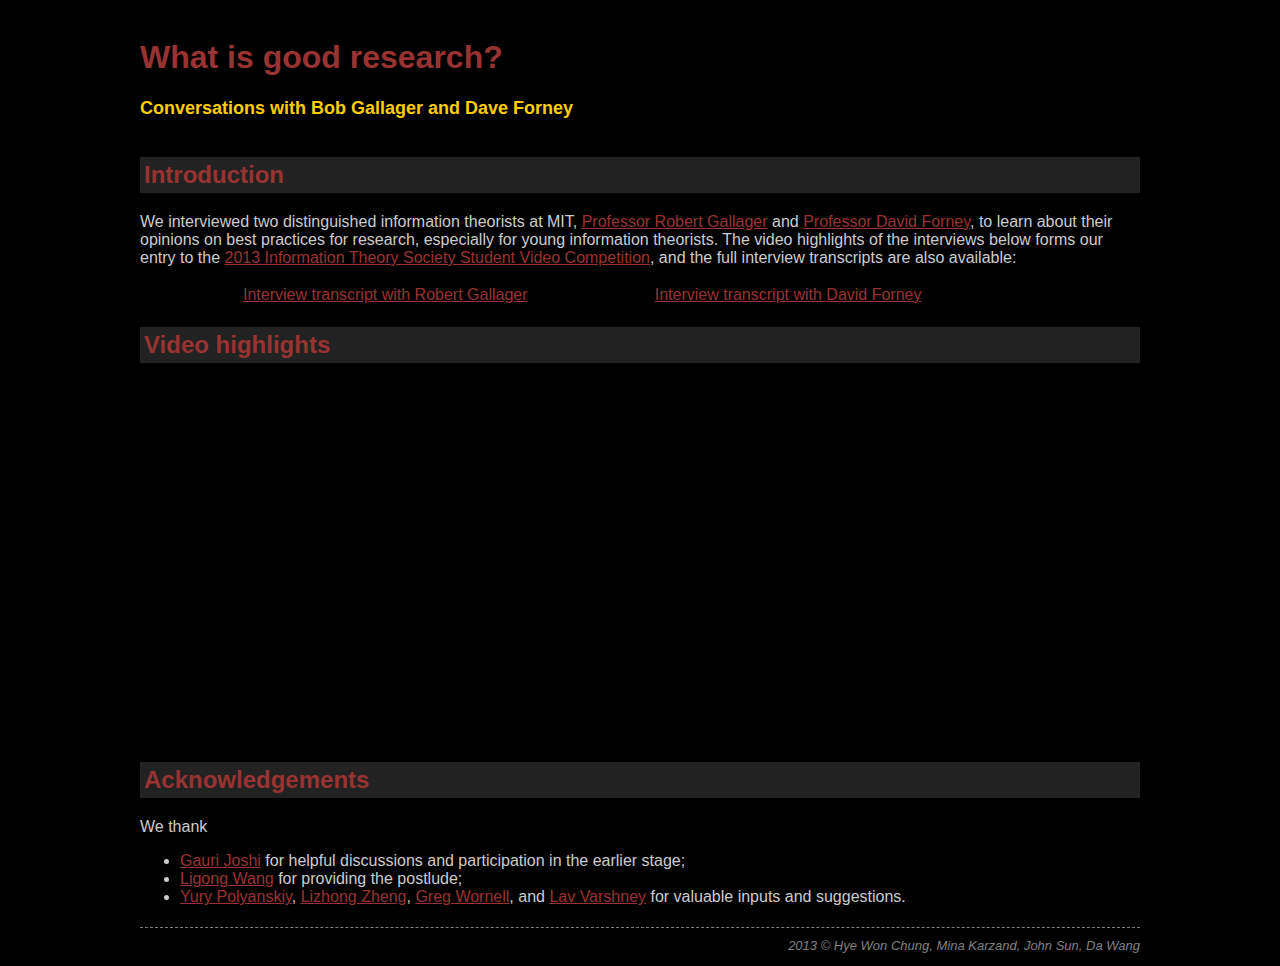
<file: itvideo.html>
<!DOCTYPE html PUBLIC "-//W3C//DTD XHTML 1.0 Transitional//EN" "http://www.w3.org/TR/xhtml1/DTD/xhtml1-transitional.dtd">
<html xmlns="http://www.w3.org/1999/xhtml">
<head>
    <title>What is good research?</title>
    <meta http-equiv="content-type" content="text/html; charset=UTF-8" />
    <meta name="description" content="Conversations with Bob Gallager and Dave Forney on best practices for research, especially for young information theorists."</meta>
    <meta name="keywords" content="information theory, good research, robert gallager, david forney"/>
    <link rel="stylesheet" href="css/nav.css" media="screen" type="text/css"/>
    <link rel="stylesheet" href="css/body.css" media="screen" type="text/css"/>
</head>
<body> 
    <div id="container">
        <h1>What is good research?</h1>
        <h3> Conversations with Bob Gallager and Dave Forney </h3>
        <div class="content_main">
        <h2>
            Introduction
        </h2>
            <p>
            We interviewed
            two distinguished information theorists at MIT, 
            <a href="http://www.rle.mit.edu/rgallager">Professor Robert Gallager</a>
            and
            <a href="http://lids.mit.edu/people/faculty/forney-david.html">Professor David Forney</a>,
            to learn about their opinions on 
            best practices for research, especially for young information theorists.

            The video highlights of the interviews below forms our entry to the 
            <a href="http://itsoc-competition.ece.utexas.edu/">2013 Information Theory Society Student Video Competition</a>, 
            and the full interview transcripts are also available: 
            </p>
            <table width="80%" align="center">
                <tr>
                    <td> <a href="materials/gallager_interview_20130605.pdf">Interview transcript with Robert Gallager</a> </td>
                    <td> <a href="materials/forney_interview_20130605.pdf">Interview transcript with David Forney</a> </td>
                </tr>
            </table>
        </div>

        <div class="content_main">
            <h2>Video highlights</h2>
            <div align="center">
            <iframe width="640" height="360" src="http://www.youtube.com/embed/hxTNiFi5fNs?rel=0" frameborder="0" allowfullscreen></iframe>
            </div>
        </div>

        <div class="content_main">
            <h2>Acknowledgements</h2>
            We thank 
            <ul>
                <li>
                    <a href="http://www.mit.edu/~gauri/">Gauri Joshi</a> for helpful discussions and participation in the earlier stage; 
                </li>
                <li>
                    <a href="http://www.mit.edu/~wlg/">Ligong Wang</a> for providing the postlude;
                </li>
                <li>
                    <a href="http://people.lids.mit.edu/yp/homepage/">Yury Polyanskiy</a>,
                    <a href="http://web.mit.edu/lizhong/www/">Lizhong Zheng</a>,
                    <a href="http://allegro.mit.edu/~gww">Greg Wornell</a>,
                    and 
                    <a href="http://www.ifp.illinois.edu/~varshney/">Lav Varshney</a>
                    for valuable inputs and suggestions.
                </li>
            </ul>
        </div>

        <div id="footer">
            2013 &copy; Hye Won Chung, Mina Karzand, John Sun, Da Wang 
        </div> 
    </div>

<!--Google Anlytics BEGIN -->
<script>
  (function(i,s,o,g,r,a,m){i['GoogleAnalyticsObject']=r;i[r]=i[r]||function(){
  (i[r].q=i[r].q||[]).push(arguments)},i[r].l=1*new Date();a=s.createElement(o),
  m=s.getElementsByTagName(o)[0];a.async=1;a.src=g;m.parentNode.insertBefore(a,m)
  })(window,document,'script','//www.google-analytics.com/analytics.js','ga');

  ga('create', 'UA-251959-9', 'auto');
  ga('send', 'pageview');
</script>
<!--Google Anlytics END -->
</body>
</html>
</file>
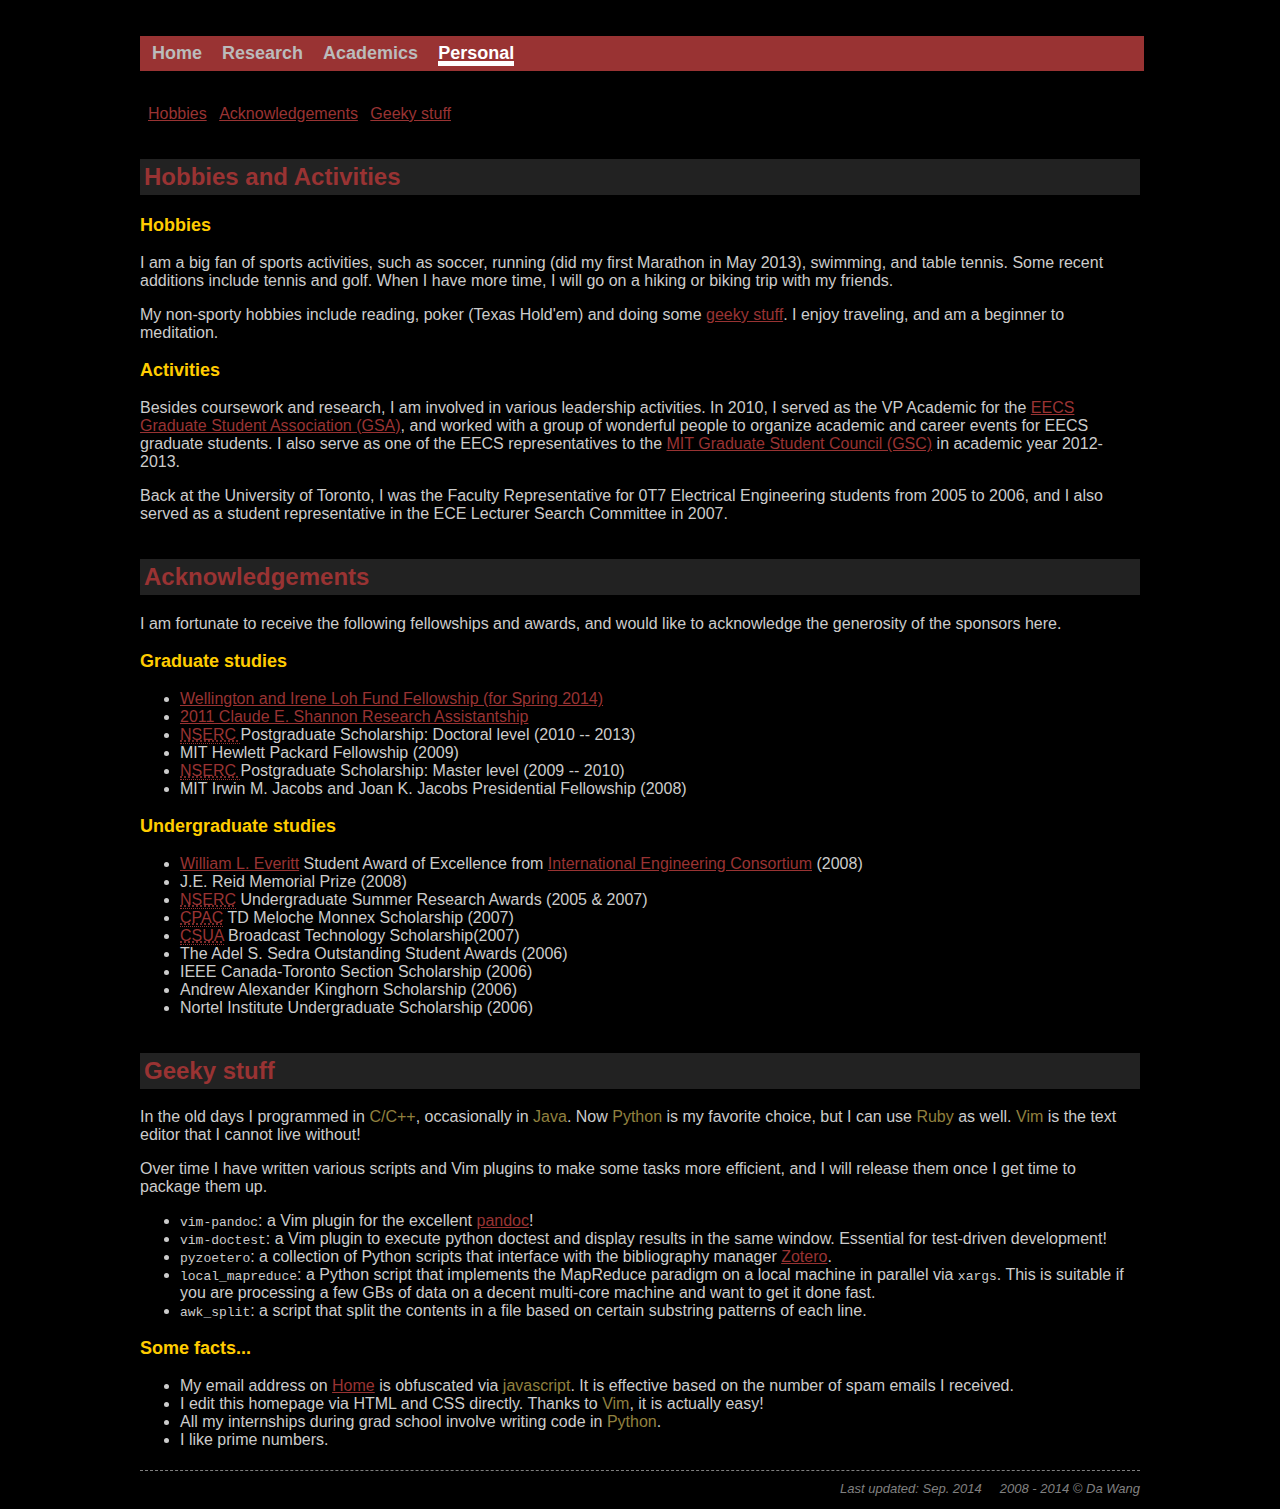
<file: personal.html>
<!DOCTYPE html PUBLIC "-//W3C//DTD XHTML 1.0 Transitional//EN" "http://www.w3.org/TR/xhtml1/DTD/xhtml1-transitional.dtd">
<html xmlns="http://www.w3.org/1999/xhtml">
<head>
<title>Personal</title>
<meta http-equiv="content-type" content="text/html; charset=UTF-8" />
<meta name="description" content="Da's personal page, including his awards and other web presences."/>
<meta name="keywords" content="Wang, Da, personal, geek, vim, python"/>
<link rel="stylesheet" href="css/nav.css" media="screen" type="text/css"/>
<link rel="stylesheet" href="css/body.css" media="screen" type="text/css"/>
</head>

    <body> 

        <div id="container">
            <ul id="navlist">
                <li><a href="index.html">Home</a></li>
                <li><a href="research.html">Research</a></li>
                <li><a href="academics.html">Academics</a></li>
                <li><a href="personal.html" id="current">Personal</a></li>
            </ul>

            <div id="menucontainer">
                <ul id="vmenu">
                    <li> <a href="#hobbies">Hobbies</a> </li>
                    <li> <a href="#acknowledgements">Acknowledgements</a> </li>
                    <li> <a href="#geek">Geeky stuff</a> </li>
                </ul>
            </div>

            <div class="content_main">
                <h2><a name="hobbies" class="anchor">Hobbies and Activities</a></h2> 
                <h3>Hobbies</h3>
                <p>
                I am a big fan of sports activities, such as soccer, running (did my first Marathon in May 2013),
                swimming, and table tennis. Some recent additions include
                tennis and golf. When I have more time, I will go on a hiking
                or biking trip with my friends. 
                </p>
                <p>
                My non-sporty hobbies include reading, poker (Texas Hold'em) and doing some <a href="#geek">geeky stuff</a>. I enjoy traveling, and 
                am a beginner to meditation.
                </p>


                <h3>Activities</h3>
                <p>
                Besides coursework and research, I am involved in various
                leadership activities. In 2010, I served as the VP
                Academic for the 
                <a href="http://eecsgsa.mit.edu">EECS Graduate Student Association (GSA)</a>, 
                and worked with a group of wonderful people to organize
                academic and career events for EECS graduate students.
                I also serve as one of the EECS representatives to the 
                <a href="http://gsc.mit.edu">MIT Graduate Student Council (GSC)</a> 
                in academic year 2012-2013.
                </p>
                <p>
                Back at the University of Toronto, I was the Faculty
                Representative for 0T7 Electrical Engineering students from
                2005 to 2006, and I also served as a student
                representative in the ECE Lecturer Search Committee in 2007.
                </p>
            </div>

            <div class="content_main">
                <h2><a name="acknowledgements" class="anchor">Acknowledgements</a></h2>
                <p>
                I am fortunate to receive the
                following fellowships and awards, and would like to acknowledge the
                generosity of the sponsors here. 
                </p>
                <h3>Graduate studies</h3>
                <ul>
                    <li>
                    <a href="http://odge.mit.edu/finances/fellowships/odgefellowships/#loh">Wellington and Irene Loh Fund Fellowship (for Spring 2014)</a>
                    </li>
                    <li><a href="http://www.rle.mit.edu/jonathan-perry-john-sun-and-da-wang-named-recipients-of-2011-claude-e-shannon-research-assistantships/">2011 Claude E. Shannon Research Assistantship</a></li>
                    <li>
                        <acronym title="Natural Sciences and Engineering Research Council of Canada">
                        NSERC 
                        </acronym>
                        Postgraduate Scholarship: Doctoral level (2010 -- 2013)</li>
                    <li>MIT Hewlett Packard Fellowship (2009)</li>
                    <li>
                        <acronym title="Natural Sciences and Engineering Research Council of Canada">
                        NSERC 
                        </acronym>
                        Postgraduate Scholarship: Master level (2009 -- 2010)
                    </li>
                    <li>MIT Irwin M. Jacobs and Joan K. Jacobs Presidential Fellowship (2008)</li>
                </ul>
                <h3>Undergraduate studies</h3>
                <ul>
                    <li>
                        <a href="http://en.wikipedia.org/wiki/William_Littell_Everitt">William L. Everitt</a>
                        Student Award of Excellence 
                        from 
                        <a href="http://www.iec.org">International Engineering Consortium</a> (2008)
                    </li>
                    <li>J.E. Reid Memorial Prize (2008)</li>
                    <li>
                        <acronym title="Natural Sciences and Engineering Research Council of Canada">NSERC</acronym>
                        Undergraduate Summer Research Awards (2005 &amp; 2007)
                    </li>
                    <li>
                        <acronym title="Chinese Professional Association of Canada">CPAC</acronym> 
                        TD Meloche Monnex Scholarship (2007) </li>
                    <li>
                        <acronym title="Canadian Satellite Users Association, now Canadian Broadcast Distribution Association (CBDA)">CSUA</acronym> 
                        Broadcast Technology Scholarship(2007) 
                    </li>
                    <li>The Adel S. Sedra Outstanding Student Awards (2006) </li>
                    <li>IEEE Canada-Toronto Section Scholarship (2006) </li>
                    <li>Andrew Alexander Kinghorn Scholarship (2006) </li>
                    <li>Nortel Institute Undergraduate Scholarship (2006) </li>
                </ul>
            </div>

            <div class="content_main">
                <h2><a name="geek" class="anchor">Geeky stuff</a></h2>
                <p>
                In the old days I programmed in 
                <span class="emph">C/C++</span>,
                occasionally in <span class="emph">Java</span>.  
                Now <span class="emph">Python</span> is my favorite choice, 
                but I can use <span class="emph">Ruby</span> as well.  
                <span class="emph">Vim</span> is the text editor that I cannot live without!
                </p>
                <p>
                Over time I have written various scripts and Vim
                plugins to make some tasks more efficient, and I will
                release them once I get time to package them up. 
                </p>
                <ul>
                    <li>
                    <tt>vim-pandoc</tt>: a Vim plugin for the excellent <a href="http://johnmacfarlane.net/pandoc/">pandoc</a>!
                    </li>
                    <li>
                    <tt>vim-doctest</tt>: a Vim plugin to execute python doctest and display results in the same window. Essential for test-driven development!
                    </li>
                    <li>
                    <tt>pyzoetero</tt>: a collection of Python scripts that interface with the bibliography manager <a href="http://www.zotero.org">Zotero</a>.
                    </li>
                    <li>
                    <tt>local_mapreduce</tt>: a Python script that implements the
                    MapReduce paradigm on a local machine in parallel via
                    <tt>xargs</tt>. This is suitable if you are processing a few
                    GBs of data on a decent multi-core machine and want to get it done
                    fast.
                    </li>
                    <li>
                    <tt>awk_split</tt>: a script that split the contents in a file based on certain substring patterns of each line.
                    </li>
                </ul>

                <h3>Some facts...</h3>
                <ul>
                    <li>
                        My email address on <a href='index.html'>Home</a> is
                        obfuscated via <span class="emph">javascript</span>. It is effective
                        based on the number of spam emails I received.
                    </li>
                    <li>
                        I edit this homepage via HTML and CSS directly. Thanks to <span class="emph">Vim</span>, it is actually easy!
                    </li>
                    <li>
                        All my internships during grad school involve writing code in <span class="emph">Python</span>.
                    </li>
                    <li>
                        I like prime numbers.
                    </li>
                </ul>
            </div>

            <div id="footer">
                Last updated: Sep. 2014
                &nbsp;
                &nbsp;
                2008 - 2014 &copy; Da Wang 
            </div> 
        </div>
    </body>
<!--Google Anlytics BEGIN -->
<script>
  (function(i,s,o,g,r,a,m){i['GoogleAnalyticsObject']=r;i[r]=i[r]||function(){
  (i[r].q=i[r].q||[]).push(arguments)},i[r].l=1*new Date();a=s.createElement(o),
  m=s.getElementsByTagName(o)[0];a.async=1;a.src=g;m.parentNode.insertBefore(a,m)
  })(window,document,'script','//www.google-analytics.com/analytics.js','ga');

  ga('create', 'UA-251959-9', 'auto');
  ga('send', 'pageview');
</script>
<!--Google Anlytics END -->
</html>
</file>
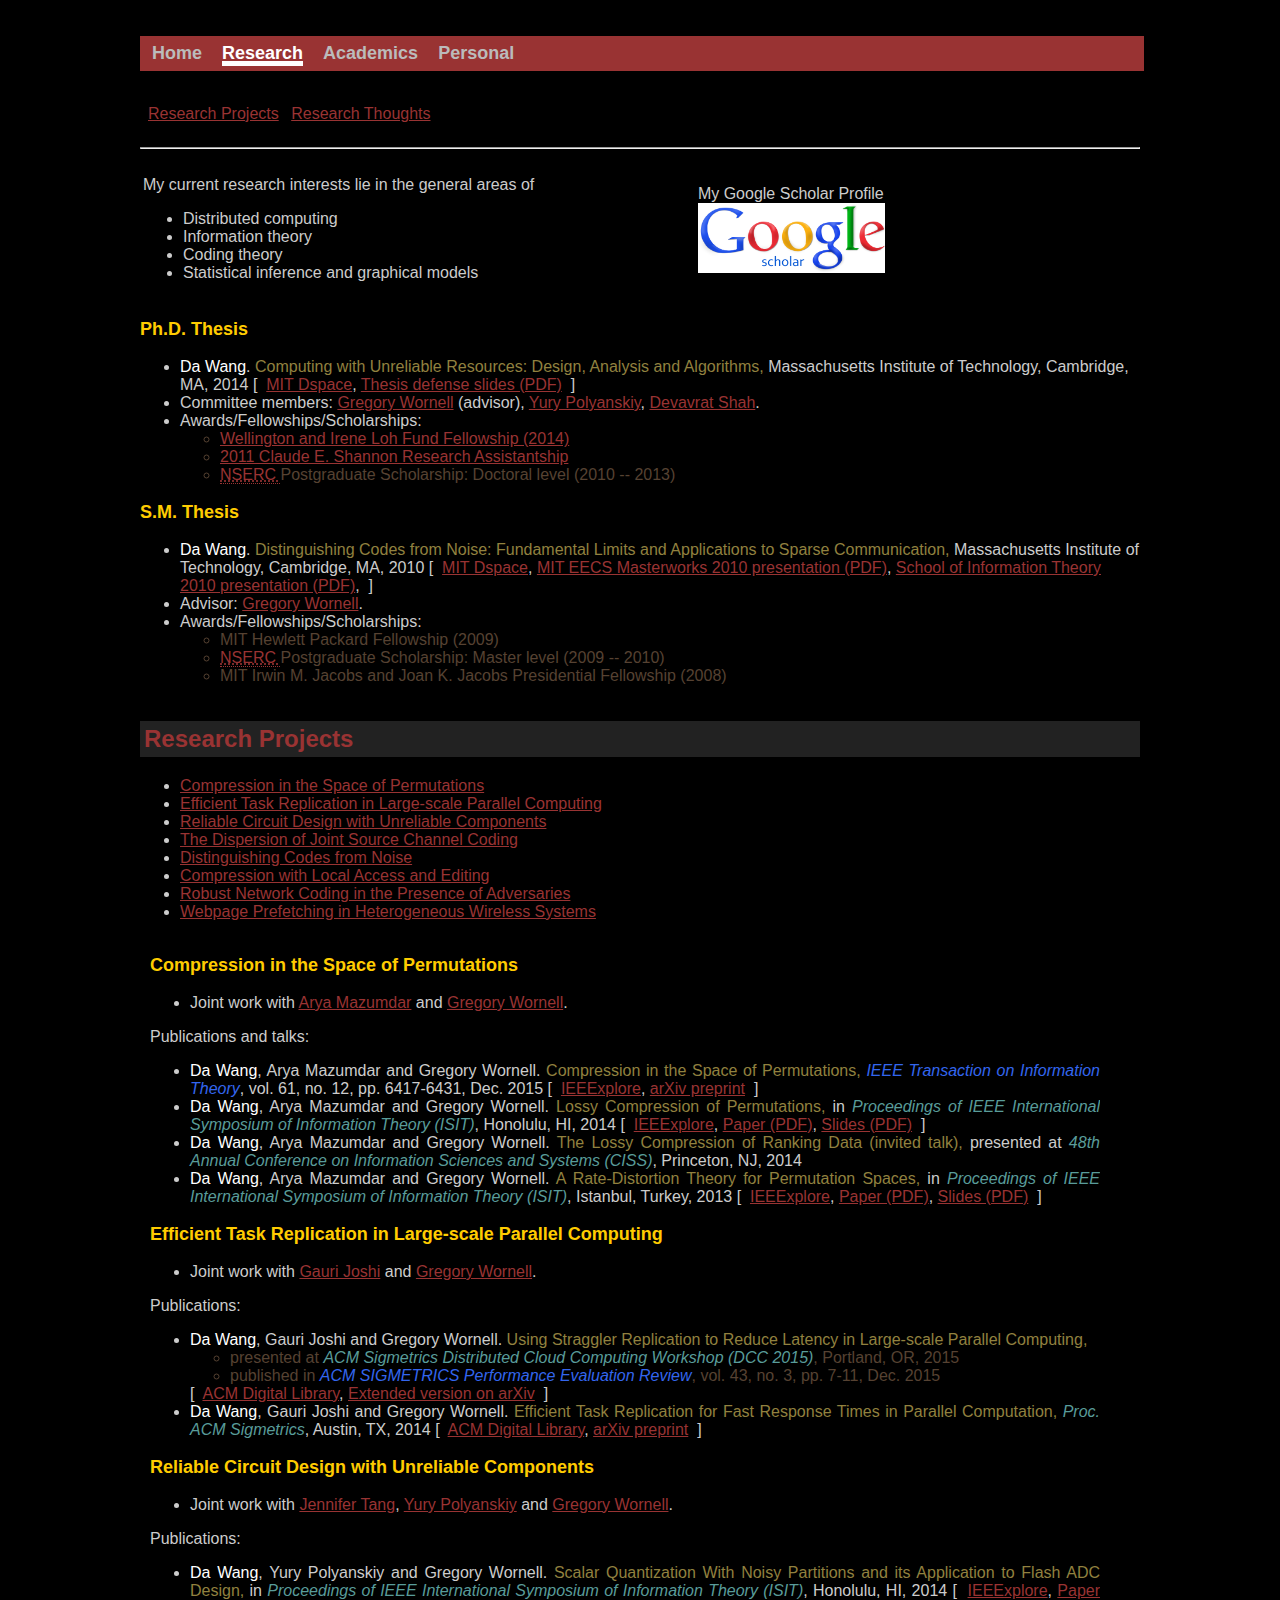
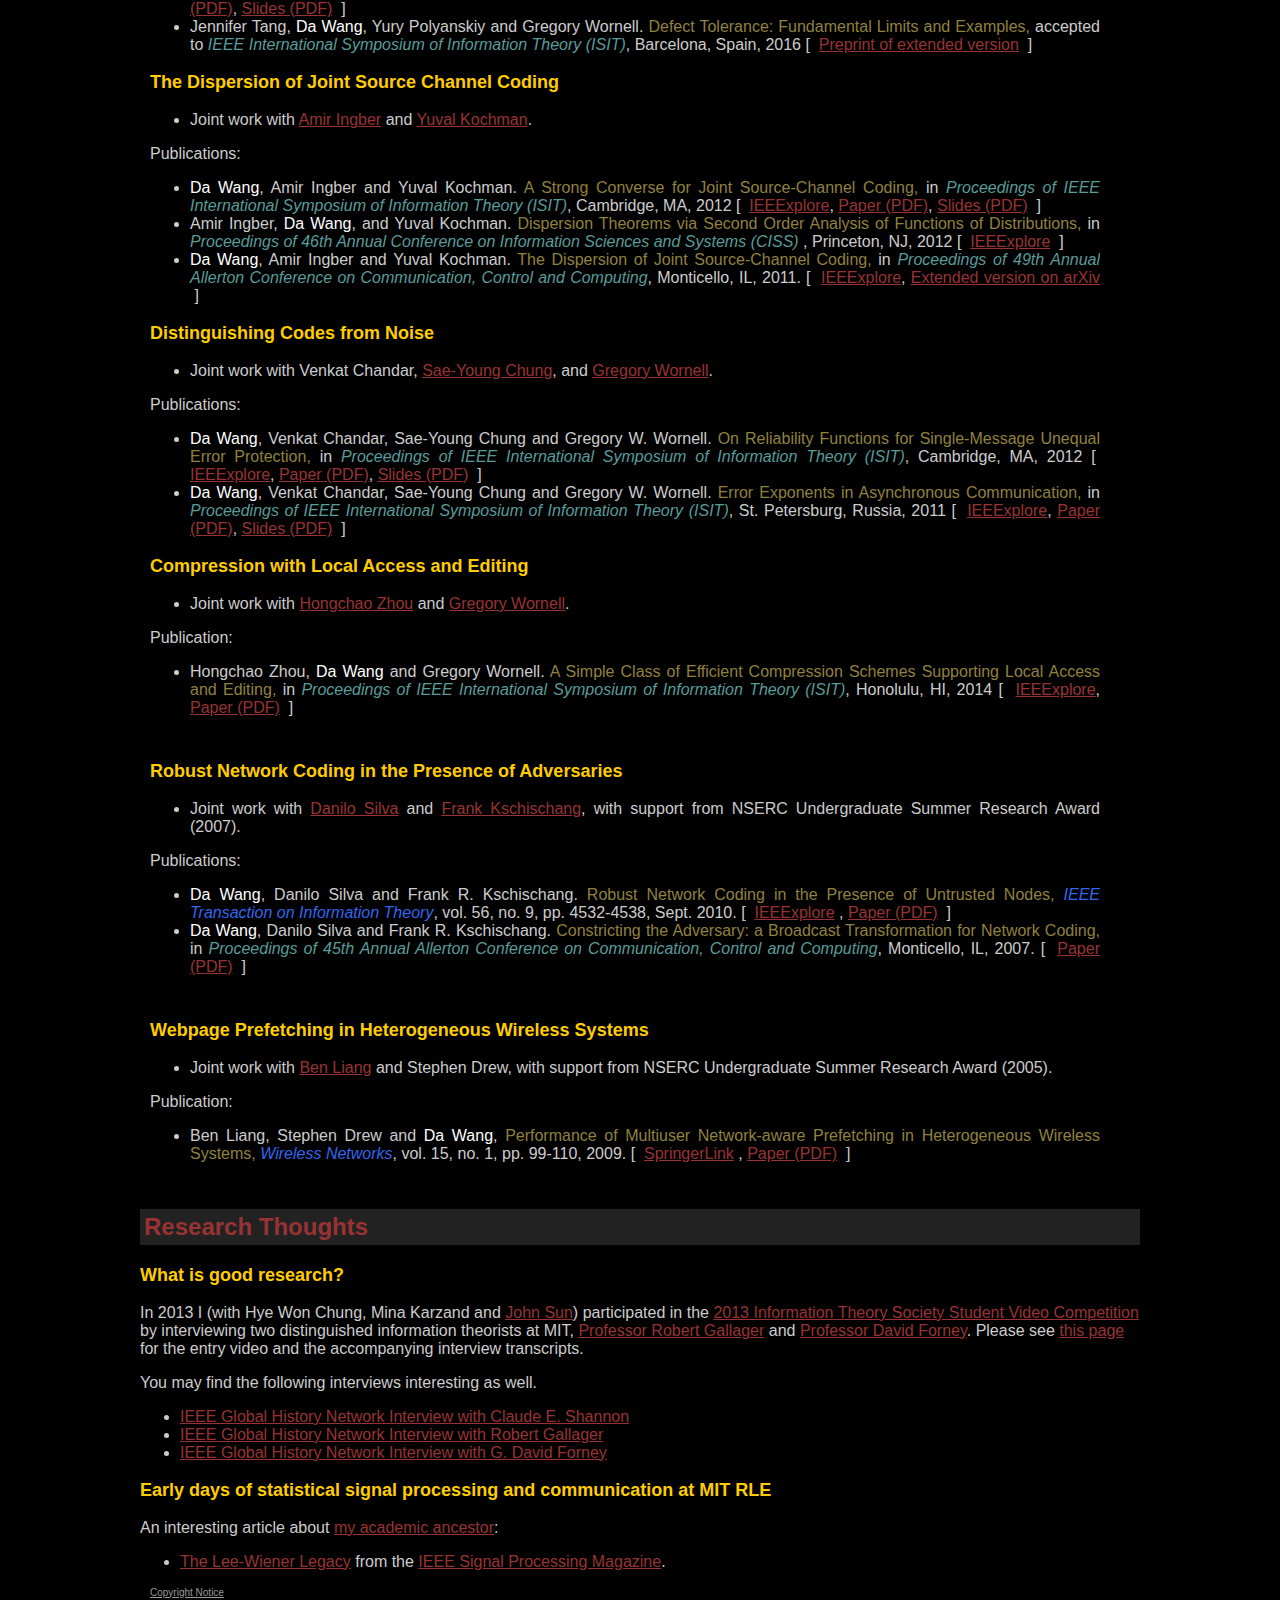
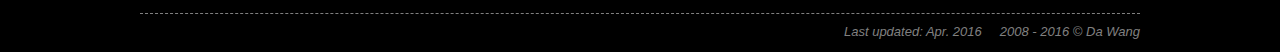
<file: research.html>
<!DOCTYPE html PUBLIC "-//W3C//DTD XHTML 1.0 Transitional//EN" "http://www.w3.org/TR/xhtml1/DTD/xhtml1-transitional.dtd">
<html xmlns="http://www.w3.org/1999/xhtml">
<head>
    <title>Research</title>
    <meta http-equiv="content-type" content="text/html; charset=UTF-8" />
    <meta name="description" content="This webpage contains Da's research interests, projects and publications."/>
    <meta name="keywords" content="Wang, Da, research, information theory, distributed computation, statistical inference"/>
    <link rel="stylesheet" href="css/nav.css" media="screen" type="text/css"/>
    <link rel="stylesheet" href="css/body.css" media="screen" type="text/css"/>

        <script type="text/javascript">
            <!--
            function toggle_visibility(id) {
                var e = document.getElementById(id);
                if(e.style.display == 'block')
                    e.style.display = 'none';
                else
                    e.style.display = 'block';
            }
//-->
</script>
</head>
<body> 
    <div id="container">
        <ul id="navlist">
            <li><a href="index.html">Home</a></li>
            <li><a href="research.html" id="current">Research</a></li>
            <li><a href="academics.html">Academics</a></li>
            <li><a href="personal.html">Personal</a></li>
        </ul>

        <div id="menucontainer">
            <ul id="vmenu">
                <li><a href="#projects">Research Projects</a></li>
                <li><a href="#thoughts">Research Thoughts</a></li>
            </ul>
        </div>

        <div class="content_main">
            <hr/>
            <table>
                <tr>
                    <td>
                        <p>
                        My current research interests lie in the general areas of 
                        <ul>
                            <li>Distributed computing</li>
                            <li>Information theory</li>
                            <li>Coding theory</li>
                            <li>Statistical inference and graphical models</li>
                        </ul>
                        </p>
                    </td>
                    <td>
                        &nbsp; &nbsp; &nbsp; &nbsp; &nbsp; &nbsp;
                        &nbsp; &nbsp; &nbsp; &nbsp; &nbsp; &nbsp;
                        &nbsp; &nbsp; &nbsp; &nbsp; &nbsp; &nbsp;
                    </td>
                    <td>
                        My Google Scholar Profile
                        <br>
                        <a href="https://scholar.google.com/citations?user=zLtEsOwAAAAJ&hl=en" class="regular">
                            <img title="My Google Scholar Profile" height=70 alt="My Google Scholar Profiel" src="images/google_scholar.png" 
                            border="0" 
                            style='background-color:white'/>
                        </a>
                    </td>
                </tr>
            </table>
            <h3>Ph.D. Thesis</h3>
            <ul>
                <li>
                    <span class="authorme">Da Wang</span>. 
                    <span class="t"> Computing with Unreliable Resources: Design, Analysis and Algorithms,</span>
                    Massachusetts Institute of Technology, Cambridge, MA, 2014
                    [&nbsp;
                    <a href="http://dspace.mit.edu/handle/1721.1/89846">MIT Dspace</a>,
                    <a href="papers/DaWang_phd_defense.pdf">Thesis defense slides (PDF)</a>
                    &nbsp;]
                <li>
                Committee members:
                <a href="http://allegro.mit.edu/~gww/">Gregory Wornell</a> (advisor),
                <a href="http://people.lids.mit.edu/yp/homepage">Yury Polyanskiy</a>,
                <a href="http://www.mit.edu/~devavrat/">Devavrat Shah</a>.
                </li>
                <li>
                Awards/Fellowships/Scholarships:
                <ul>
                    <li> <a href="http://odge.mit.edu/finances/fellowships/odgefellowships/#loh">Wellington and Irene Loh Fund Fellowship (2014)</a> </li>
                    <li> <a href="http://www.rle.mit.edu/jonathan-perry-john-sun-and-da-wang-named-recipients-of-2011-claude-e-shannon-research-assistantships/">2011 Claude E. Shannon Research Assistantship</a> </li>
                    <li>
                        <acronym title="Natural Sciences and Engineering Research Council of Canada">
                        NSERC 
                        </acronym>
                        Postgraduate Scholarship: Doctoral level (2010 -- 2013)
                    </li>
                </ul>
                </li>
            </ul>
            <h3>S.M. Thesis</h3>
            <ul>
                <li>
                    <span class="authorme">Da Wang</span>. 
                    <span class="t">Distinguishing Codes from Noise: Fundamental Limits and Applications to Sparse Communication,</span>
                    Massachusetts Institute of Technology, Cambridge, MA, 2010
                    [&nbsp;
                        <a href="http://dspace.mit.edu/handle/1721.1/60710">MIT Dspace</a>,
                        <a href="papers/DW_master_thesis_masterworks2010.pdf">MIT EECS Masterworks 2010 presentation (PDF)</a>,
                        <a href="papers/DW_master_thesis_sit2010.pdf">School of Information Theory 2010 presentation (PDF)</a>,
                    &nbsp;]
                </li>
                <li>
                    Advisor: <a href="http://allegro.mit.edu/~gww/">Gregory Wornell</a>.
                </li>
                <li>
                Awards/Fellowships/Scholarships:
                <ul>
                    <li>MIT Hewlett Packard Fellowship (2009)</li>
                    <li>
                        <acronym title="Natural Sciences and Engineering Research Council of Canada">
                        NSERC 
                        </acronym>
                        Postgraduate Scholarship: Master level (2009 -- 2010)
                    </li>
                    <li>MIT Irwin M. Jacobs and Joan K. Jacobs Presidential Fellowship (2008)</li>
                </ul>
                </li>
            </ul>
        </div>

        <div class="content_main">
            <h2><a name="projects" class="anchor">Research Projects</a></h2>
            <ul id="hmenu">
                <li><a href="#permutation">Compression in the Space of Permutations</a></li>
                <li><a href="#scheduling">Efficient Task Replication in Large-scale Parallel Computing</a></li>
                <li><a href="#circuit">Reliable Circuit Design with Unreliable Components</a></li>
                <li><a href="#dispersion">The Dispersion of Joint Source Channel Coding</a>
                <li><a href="#sparse_comm">Distinguishing Codes from Noise</a></li>
                <li><a href="#local_compresssion">Compression with Local Access and Editing</a></li>
                <li><a href="#netcod">Robust Network Coding in the Presence of Adversaries</a></li>
                <li><a href="#wireless">Webpage Prefetching in Heterogeneous Wireless Systems</a></li>
            </ul>
            <div class="subcontent">
                    <h3 id='permutation'>Compression in the Space of Permutations</h3>
                    <ul>
                        <li>
                        Joint work with <a href="http://www.ece.umn.edu/~arya/">Arya Mazumdar</a>
                        and
                        <a href="http://allegro.mit.edu/~gww/">Gregory Wornell</a>.
                        </li>
                    </ul>
                    Publications and talks:
                    <ul>
                        <li>
                            <span class="authorme">Da&nbsp;Wang</span>, 
                            Arya&nbsp;Mazumdar and Gregory&nbsp;Wornell.
                            <span class="t">Compression in the Space of Permutations,</span>
                            <span class="j">IEEE Transaction on Information Theory</span>, vol. 61, no. 12, pp. 6417-6431, Dec. 2015
                            [&nbsp;
                            <a href="http://dx.doi.org/10.1109/TIT.2015.2485270">IEEExplore</a>,
                            <a href="http://arxiv.org/abs/1406.7435">arXiv preprint</a>
                            &nbsp;]
                        </li>
                        <li>
                            <span class="authorme">Da&nbsp;Wang</span>, 
                            Arya&nbsp;Mazumdar and Gregory&nbsp;Wornell.
                            <span class="t">Lossy Compression of Permutations,</span>
                            in <span class="conf">Proceedings of IEEE International Symposium of Information Theory (ISIT)</span>, Honolulu, HI, 2014
                            [&nbsp;
                            <a href="http://dx.doi.org/10.1109/ISIT.2014.6874785">IEEExplore</a>, 
                            <a href="papers/WMW_ISIT2014.pdf">Paper (PDF)</a>,  
                            <a href="papers/WMW_ISIT2014_slides.pdf">Slides (PDF)</a>
                            &nbsp;]
                        </li>
                        <li>
                            <span class="authorme">Da&nbsp;Wang</span>, 
                            Arya&nbsp;Mazumdar and Gregory&nbsp;Wornell.
                            <span class="t">The Lossy Compression of Ranking Data (invited talk),</span>
                            presented at
                            <span class="conf">48th Annual Conference on Information Sciences and Systems (CISS)</span>, Princeton, NJ, 2014
                        </li>
                        <li>
                            <span class="authorme">Da&nbsp;Wang</span>, 
                            Arya&nbsp;Mazumdar and Gregory&nbsp;Wornell.
                            <span class="t">A Rate-Distortion Theory for Permutation Spaces,</span>
                            in 
                            <span class="conf">Proceedings of IEEE International Symposium of Information Theory (ISIT)</span>, Istanbul, Turkey, 2013
                            [&nbsp;
                            <a href="http://dx.doi.org/10.1109/ISIT.2013.6620689">IEEExplore</a>, 
                            <a href="papers/WMW_ISIT2013.pdf">Paper (PDF)</a>,
                            <a href="papers/WMW_ISIT2013_slides.pdf">Slides (PDF)</a>
                            &nbsp;]
                        </li>
                    </ul>
                    <h3 id="scheduling">Efficient Task Replication in Large-scale Parallel Computing</h3>
                    <ul>
                        <li>
                        Joint work with 
                        <a href="http://www.mit.edu/~gauri/">Gauri Joshi</a>
                        and
                        <a href="http://allegro.mit.edu/~gww/">Gregory Wornell</a>.
                        </li>
                    </ul>
                    Publications:
                    <ul>
                        <li>
                            <span class="authorme">Da&nbsp;Wang</span>, Gauri&nbsp;Joshi and Gregory&nbsp;Wornell.
                            <span class="t">Using Straggler Replication to Reduce Latency in Large-scale Parallel Computing,</span>
                            <ul>
                                <li>presented at <span class="conf">ACM Sigmetrics Distributed Cloud Computing Workshop (DCC 2015)</span>, Portland, OR, 2015</li>
                                <li>published in <span class="j">ACM SIGMETRICS Performance Evaluation Review</span>, vol. 43, no. 3, pp. 7-11, Dec. 2015</li>
                            </ul>
                            [&nbsp;
                            <a href="http://dx.doi.org/10.1145/2847220.2847223">ACM Digital Library</a>, 
                            <a href="http://arxiv.org/abs/1503.03128">Extended version on arXiv</a>
                            &nbsp;]
                        </li>
                        <li>
                            <span class="authorme">Da&nbsp;Wang</span>, 
                            Gauri&nbsp;Joshi and Gregory&nbsp;Wornell.
                            <span class="t">Efficient Task Replication for Fast Response Times in Parallel Computation,</span>
                            <span class="conf">Proc. ACM Sigmetrics</span>, Austin, TX, 2014
                            [&nbsp;
                                <a href="http://dx.doi.org/10.1145/2637364.2592042">ACM Digital Library</a>, 
                                <a href="http://arxiv.org/abs/1404.1328">arXiv preprint</a>
                            &nbsp;]
                        </li>
                    </ul>
                    <h3 id="circuit">Reliable Circuit Design with Unreliable Components</h3>
                    <ul>
                        <li>
                        Joint work with 
                        <a href="https://lids.mit.edu/people/students/jennifer-tang">Jennifer Tang</a>,
                        <a href="http://people.lids.mit.edu/yp/homepage">Yury Polyanskiy</a> 
                        and
                        <a href="http://allegro.mit.edu/~gww/">Gregory Wornell</a>.
                        </li>
                    </ul>
                    Publications:
                    <ul>
                        <li>
                            <span class="authorme">Da&nbsp;Wang</span>, 
                            Yury&nbsp;Polyanskiy and Gregory&nbsp;Wornell.
                            <span class="t">Scalar Quantization With Noisy Partitions and its Application to Flash ADC Design,</span>
                            in <span class="conf">Proceedings of IEEE International Symposium of Information Theory (ISIT)</span>, Honolulu, HI, 2014
                            [&nbsp;
                            <a href="http://dx.doi.org/10.1109/ISIT.2014.6874822">IEEExplore</a>,
                            <a href="papers/WPW_ISIT2014.pdf">Paper (PDF)</a>,
                            <a href="papers/WPW_ISIT2014_slides.pdf">Slides (PDF)</a>
                            &nbsp;]
                        </li>
                        <li>
                            Jennifer Tang,
                            <span class="authorme">Da&nbsp;Wang</span>, 
                            Yury&nbsp;Polyanskiy and Gregory&nbsp;Wornell.
                            <span class="t">Defect Tolerance: Fundamental Limits and Examples,</span>
                            accepted to <span class="conf">IEEE International Symposium of Information Theory (ISIT)</span>, Barcelona, Spain, 2016
                            [&nbsp;
                            <a href="http://people.lids.mit.edu/yp/homepage/data/defects.pdf">Preprint of extended version</a>
                            &nbsp;]
                        </li>
                    </ul>
                <h3 id="dispersion">The Dispersion of Joint Source Channel Coding</h3>
                <ul>
                    <li>
                    Joint work with 
                    <a href="http://www.linkedin.com/in/ingberamir">Amir Ingber</a>
                    and 
                    <a href="http://allegro.mit.edu/~yuvalko">Yuval Kochman</a>.
                    </li>
                </ul>
                Publications:
                <ul>
                    <li>
                        <span class="authorme">Da&nbsp;Wang</span>, 
                        Amir&nbsp;Ingber and Yuval&nbsp;Kochman.
                        <span class="t">A Strong Converse for Joint Source-Channel Coding,</span>
                        in
                        <span class="conf">Proceedings of IEEE International Symposium of Information Theory (ISIT)</span>, Cambridge, MA, 2012
                        [&nbsp;
                        <a href="http://dx.doi.org/10.1109/ISIT.2012.6283736">IEEExplore</a>,
                        <a href="papers/WIK_ISIT2012.pdf">Paper (PDF)</a>,
                        <a href="papers/WIK_ISIT2012_slides.pdf">Slides (PDF)</a>
                        &nbsp;]
                    </li>
                    <li>
                        Amir&nbsp;Ingber, 
                        <span class="authorme">Da&nbsp;Wang</span>, 
                        and Yuval&nbsp;Kochman.
                        <span class="t">
                        Dispersion Theorems via Second Order Analysis of Functions of Distributions,
                        </span>
                        in
                        <span class="conf">
                            Proceedings of 46th Annual Conference on Information Sciences and Systems (CISS)
                        </span>, Princeton, NJ, 2012
                        [&nbsp; <a href="http://dx.doi.org/10.1109/CISS.2012.6310944">IEEExplore</a> &nbsp;]
                    </li>
                    <li>
                        <span class="authorme">Da&nbsp;Wang</span>, 
                        Amir&nbsp;Ingber and Yuval&nbsp;Kochman.
                        <span class="t">The Dispersion of Joint Source-Channel Coding,</span>
                        in <span class="conf">Proceedings of 49th Annual Allerton Conference on Communication,
                            Control and Computing</span>, Monticello, IL, 2011.
                        [&nbsp; 
                        <a href="http://dx.doi.org/10.1109/Allerton.2011.6120166">IEEExplore</a>,
                        <a href="http://arxiv.org/abs/1109.6310">Extended version on arXiv</a>
                        &nbsp;]
                    </li>
                </ul>
                <h3 id="sparse_comm">Distinguishing Codes from Noise</h3>
                <ul>
                    <li>
                    Joint work with 
                    Venkat Chandar,
                    <a href="http://wicl.kaist.ac.kr/people.htm#Prof">Sae-Young Chung</a>,
                    and
                    <a href="http://allegro.mit.edu/~gww/">Gregory Wornell</a>.
                    </li>
                </ul>
                Publications:
                    <ul>
                        <li>
                            <span class="authorme">Da&nbsp;Wang</span>, 
                            Venkat&nbsp;Chandar, Sae-Young&nbsp;Chung and Gregory&nbsp;W.&nbsp;Wornell.
                            <span class="t">On Reliability Functions for Single-Message Unequal Error Protection,</span>
                            in
                            <span class="conf">Proceedings of IEEE International Symposium of Information Theory (ISIT)</span>, Cambridge, MA, 2012
                            [&nbsp;
                            <a href="http://dx.doi.org/10.1109/ISIT.2012.6284063">IEEExplore</a>,
                            <a href="papers/WCCW_ISIT2012.pdf">Paper (PDF)</a>,
                            <a href="papers/WCCW_ISIT2012_slides.pdf">Slides (PDF)</a>
                            &nbsp;]
                        </li>
                        <li>
                            <span class="authorme">Da&nbsp;Wang</span>, 
                            Venkat&nbsp;Chandar, Sae-Young&nbsp;Chung and Gregory&nbsp;W.&nbsp;Wornell.
                            <span class="t">Error Exponents in Asynchronous Communication,</span>
                            in <span class="conf">Proceedings of IEEE International Symposium of Information Theory (ISIT)</span>, St. Petersburg, Russia, 2011
                            [&nbsp;
                            <a href="http://dx.doi.org/10.1109/ISIT.2011.6033695">IEEExplore</a>,
                            <a href="http://allegro.mit.edu/pubs/posted/conference/2011-wang-chandar-chung-wornell-isit.pdf">Paper (PDF)</a>,
                            <a href="papers/WCCW_ISIT2011_slides.pdf">Slides (PDF)</a>
                            &nbsp;]
                        </li>
                    </ul>
                <h3 id="local_compresssion">Compression with Local Access and Editing</h3>
                <ul>
                    <li>
                    Joint work with 
                    <a href="http://www.mit.edu/~hongchao/">Hongchao Zhou</a>
                    and
                    <a href="http://allegro.mit.edu/~gww/">Gregory Wornell</a>.
                    </li>
                </ul>
                Publication:
                <ul>
                    <li>
                        Hongchao Zhou,
                        <span class="authorme">Da&nbsp;Wang</span> and Gregory&nbsp;Wornell.
                        <span class="t">A Simple Class of Efficient Compression Schemes Supporting Local Access and Editing,</span>
                        in <span class="conf">Proceedings of IEEE International Symposium of Information Theory (ISIT)</span>, Honolulu, HI, 2014
                        [&nbsp;
                        <a href="http://dx.doi.org/10.1109/ISIT.2014.6875282">IEEExplore</a>,
                        <a href="papers/ZWW_ISIT2014.pdf">Paper (PDF)</a>
                        &nbsp;]
                    </li>
                </ul>
            </div>

            <div class="subcontent">
                <h3 id="netcod">Robust Network Coding in the Presence of Adversaries</h3>
                <ul>
                    <li>
                    Joint work with 
                    <a href="http://www.gpqcom.ufsc.br/~danilo/">Danilo Silva</a>
                    and
                    <a href="http://www.comm.utoronto.ca/frank/">Frank Kschischang</a>,
                    with support from NSERC Undergraduate Summer Research Award (2007).
                    </li>
                </ul>
                Publications:
                <ul>
                    <li>
                        <span class="authorme">Da&nbsp;Wang</span>, 
                        Danilo&nbsp;Silva and Frank&nbsp;R.&nbsp;Kschischang.
                        <span class="t">Robust Network Coding in the Presence of Untrusted Nodes,</span>
                        <span class="j">IEEE Transaction on Information Theory</span>, vol. 56, no. 9, pp. 4532-4538, Sept. 2010.
                        [&nbsp;
                        <a href="http://dx.doi.org/10.1109/TIT.2010.2054650">IEEExplore</a>
                        ,
                        <a href="papers/WSK_TIT2010.pdf">Paper (PDF)</a>
                        &nbsp;]
                    </li>
                    <li>
                        <span class="authorme">Da&nbsp;Wang</span>, 
                        Danilo&nbsp;Silva and Frank&nbsp;R.&nbsp;Kschischang.
                        <span class="t">Constricting the Adversary: a Broadcast Transformation for Network Coding,</span>
                        in 
                        <span class="conf">Proceedings of 45th Annual Allerton Conference on Communication, Control and Computing</span>, Monticello, IL, 2007.
                        [&nbsp;
                        <a href="papers/WSK_Allerton2007.pdf">Paper (PDF)</a>
                        &nbsp;]
                    </li>
                </ul>
            </div>

            <div class="subcontent">
                <h3 id="wireless">Webpage Prefetching in Heterogeneous Wireless Systems</h3>
                <ul>
                    <li>
                    Joint work with <a href="http://www.comm.utoronto.ca/~liang/">Ben Liang</a> and Stephen Drew, 
                    with support from NSERC Undergraduate Summer Research Award (2005).
                    </li>
                </ul>
                Publication: 
                <ul>
                    <li>
                        Ben&nbsp;Liang, Stephen&nbsp;Drew and 
                        <span class="authorme">Da&nbsp;Wang</span>, 
                        <span class="t">Performance of Multiuser Network-aware Prefetching in Heterogeneous Wireless Systems,</span>
                        <span class="j">Wireless Networks</span>, vol. 15, no. 1, pp. 99-110, 2009.
                        [&nbsp;
                        <a href="http://www.springerlink.com/content/8201175171w2236v/">SpringerLink</a>
                        ,
                        <a href="papers/LDW_WN2009.pdf">Paper (PDF)</a>
                        &nbsp;]
                    </li>
                </ul>
            </div>
        </div>

        <div class="content_main">
            <h2><a name="thoughts" class="anchor">Research Thoughts</a></h2>
            <h3>What is good research?</h3>
            <p>
            In 2013 I (with Hye Won Chung, Mina Karzand and <a href="http://www.mit.edu/~johnsun/">John Sun</a>)
            participated in the 
            <a href="http://itsoc-competition.ece.utexas.edu/">2013 Information Theory Society Student Video Competition</a>
            by interviewing two distinguished information theorists at MIT, 
            <a href="http://www.rle.mit.edu/rgallager">Professor Robert Gallager</a>
            and
            <a href="http://lids.mit.edu/people/faculty/forney-david.html">Professor David Forney</a>.
            Please see <a href="itvideo.html">this page</a> for the entry video and the accompanying interview transcripts.
            </p>
            <p>
            You may find the following interviews interesting as well.
            <ul>
                <li>
                    <a href="http://www.ieeeghn.org/wiki/index.php/Oral-History:Claude_E._Shannon">IEEE Global History Network Interview with Claude E. Shannon</a>
                </li>
                <li>
                    <a href="http://www.ieeeghn.org/wiki/index.php/Oral-History:Robert_Gallager">IEEE Global History Network Interview with Robert Gallager</a>
                </li>
                <li>
                    <a href="http://www.ieeeghn.org/wiki/index.php/Oral-History:G._David_Forney">IEEE Global History Network Interview with G. David Forney</a>
                </li>
            </ul>
            </p>

            <h3>Early days of statistical signal processing and communication at MIT RLE</h3>
            <p>
            An interesting article about <a href="http://genealogy.math.ndsu.nodak.edu/id.php?id=183246">my academic ancestor</a>:
                <ul>
                    <li>
                        <a href="files/The_Lee-Wiener_legacy.pdf">The Lee-Wiener Legacy</a> from the <a href="http://dx.doi.org/10.1109/MSP.2002.1043302">IEEE Signal Processing Magazine</a>.
                    </li>
                </ul>
            </p>

        </div>


        <div class="subcontent">
            <a href="#copyright" class="lessvisible" onclick="toggle_visibility('copyright');">Copyright Notice</a>
            <div id="copyright" style="display:none">
                <div class="copyrighttext">
                    <p>&quot;This material is presented to ensure timely dissemination of scholarly and 
                    technical work. Copyright and all rights therein are retained by authors or by 
                    other copyright holders. All persons copying this information are expected to 
                    adhere to the terms and constraints invoked by each author's copyright. In most 
                    cases, these works may not be reposted without the explicit permission of the 
                    copyright holder.&quot;</p>

                    <p>IEEE Copyright Notice: &quot;&copy;20xx IEEE. Personal use of this 
                    material is permitted. However, permission to reprint/republish this material 
                    for advertising or promotional purposes or for creating new collective works for 
                    resale or redistribution to servers or lists, or to reuse any copyrighted 
                    component of this work in other works must be obtained from the IEEE.&quot;</p>

                    <p>IEEE Electronic Preprint Notice: &quot;This work has been submitted to the IEEE 
                    for possible publication. Copyright may be transferred without notice, after 
                    which this version may no longer be accessible.&quot; </p>

                    <p>ACM Copyright Notice: &quot;Copyright &copy; YYYY by the Association for Computing 
                    Machinery, Inc. Permission to make digital or hard copies of part or 
                    all of this work for personal or classroom use is granted without fee provided 
                    that copies are not made or distributed for profit or commercial advantage and 
                    that copies bear this notice and the full citation on the first page. Copyrights 
                    for components of this work owned by others than ACM must be honored. 
                    Abstracting with credit is permitted. To copy otherwise, to republish, to post 
                    on servers, or to redistribute to lists, requires prior specific permission 
                    and/or a fee. Request permissions from Publications Dept., ACM, Inc., fax +1 
                    (212) 869-0481, or permissions@acm.org.&quot;</p>
                </div>
            </div>
        </div>
        <div id="footer">
            Last updated: Apr. 2016
            &nbsp;
            &nbsp;
            2008 - 2016 &copy; Da Wang 
        </div> 
    </div>

<!--Google Anlytics BEGIN -->
<script>
  (function(i,s,o,g,r,a,m){i['GoogleAnalyticsObject']=r;i[r]=i[r]||function(){
  (i[r].q=i[r].q||[]).push(arguments)},i[r].l=1*new Date();a=s.createElement(o),
  m=s.getElementsByTagName(o)[0];a.async=1;a.src=g;m.parentNode.insertBefore(a,m)
  })(window,document,'script','//www.google-analytics.com/analytics.js','ga');

  ga('create', 'UA-251959-9', 'auto');
  ga('send', 'pageview');
</script>
<!--Google Anlytics END -->
</body>
</html>
</file>
<file: css/nav.css>
/*-- Horizontal Menu ----------------------------------------------*/
#navlist
{
	/* set proper size */
    width: 100%;
	padding-bottom: 25px;
	padding-top: 10px;
	padding-left: 2px;
	padding-right: 2px;
	/* border-bottom: medium solid #000; */
	/* border-top: medium solid #000; */
	/* border-left: medium solid #000; */
	/* border-right: medium solid #000; */
	font-size: large;
	background: #993333;
}

#navlist ul, #navlist li
{
	margin: 0;
	padding: 0;
	display: inline;
	list-style-type: none;
	color: #bbbbbb;
}

#navlist a:link, #navlist a:visited
{
	float: left;
	line-height: 14px;
	font-weight: bold;
	margin: 0 10px 4px 10px;
	text-decoration: none;
	color: #bbbbbb;
}

#navlist a:link#current, #navlist a:visited#current
{
	border-bottom: thick solid #fff;
	padding-bottom: 0.1%;
	background: transparent;
	color: #fff;
}

#navlist a:hover 
{ 
	/* padding-bottom: 2px; */
	padding-bottom: 0.1%;
	border-bottom: thick solid #dddddd;
	/* color: #bbbbbb; */
	color: #dddddd; 
}

/*-- Vertical Menu ----------------------------------------------*/
#menucontainer {
    float: left;
    width: auto;
    padding-left: 0;
    clear: both;
}

#vmenu li {
    display: inline;
}

#vmenu {
    padding-left: 0;
	border-style: none;
	border-width: 1px;
	list-style-type: none;
}
	
#vmenu li a {
  	height: 24px;
	text-decoration: underline;
	color: #993333;
}	
	
#vmenu li a:link, #vmenu li a:visited {
	color: #993333;
	/* background: */
	padding: 8px 0 0 8px;
}
	
#vmenu li a:hover {
	color: #FFFFFF;
	/* background:  */
	padding: 8px 0 0 8px;
	text-decoration: none;
}
</file>
<file: css/body.css>
/* color specs:
 *  dark red: 993333
 *  red: 990000
 *  brown: 564232
 *  grary: 666666
 *  black: 000000
 *  purple: 4b4996
 *  yellow: FFCC00
 */

body
{
    font-family: calibri,helvetica,sans-serif;
    background:black;
    color: #cccccc;
    width: 80%;
    min-width:900px;
    margin-left: auto;
    margin-right: auto;
}

/* Headers */
h1{
    font-size: xx-large;
    color: #993333;
    background-color: transparent;
}
h2{
    padding: 4px;
    font-size: x-large;
    color: #993333;
    background-color: #222222;
}
h3{
    font-size: large;
    color: #FFCC00;
    background-color: transparent;
}
h4{
    font-size: medium;
    color: #9999FF;
    background-color: transparent;
}

/* Fonts */
large {
    font-size: x-large;
    background-color: transparent;
}

em {
    font-size: x-large;
    font-style: italic;
    color: #993333;
}

.comment {
    font-style: italic;
    color: #993333;
}

.title {
    font-weight: bold;
    color: #993333;
}

acronym, .titleTip {
  border-bottom: 1px dotted;
  color: #993333;
  cursor: help;
}

/* DIVs */
#container
{
    width: 1000px;
    /* min-width: 800px; */
    padding: 10px;
    margin-left: auto;
    margin-right: auto;
}

.content_main
{
    position:relative;
    width:100%;
    float:left;
    overflow: auto;
    clear: both;
}

#content_leftside 
{
    position:relative;
    width:auto;
    float:left;
    padding: 15px;
    overflow: auto;
}

#content_rightside 
{
    position:relative;
    float:right;
    padding-left: 30px;
    width:auto;
    overflow: auto;
}

.subcontent {
    position:relative;
    clear:both;
    overflow: auto;
    /* size setting */
    width:95%;
    min-width:400px;
    margin:0px 10px 10px 10px;
    /* text setting */
    font-size: medium;
    text-align: justify;
}

#footer 
{
    position:relative; 
    clear: both;
    top: 5px;
    /* size setting */
    width: 100%;
    padding-top: 10px;
    /*
    /* color setting */
    background: transparent;
    color: gray;
    /* text setting */
    font-size:  small;
    text-align: right;
    font-style: italic;
    /* border setting */
    border-top-width:1px;
    border-style:dashed;
    border-right-width:0px;
    border-bottom-width:0px;
    border-left-width:0px;
    /*
    border-color:#888888;
    */
}

blockquote {
    font-style: italic;
    margin: 0.25em 0;
    padding: 0.25em 40px;
    line-height: 1.15;
    position: relative;
    color: #dddddd;
}


/* Hyperlink formats */
a {
    /* font-weight: bold; */
    background: none;
    background-color: transparent;
    color: #993333;
    text-decoration: underline;
}
a:link {
    background: none;
    background-color: transparent;
}

a:visited {
    color:#4e4724;
}
a:hover {
    /* font-weight: bold; */
    color:white; 
    background:#993333; 
    text-decoration: underline;
}
a.anchor {
    text-decoration: none;
}
a.regular {
    background: none;
}
a.lessvisible {
    background: none;
    font-size: x-small; 
    color: #999999;
}

/* Tables */
td.year {
    font-weight: bold;
    font-size: large; 
    color: #993333;
}
td.semester {
    font-size: large; 
    color: #564221;
}
tr.ta {
    /* color: yellow; */
    color: #91813f;
}

table.courses { 
    width: 100%;
}

table.courses td { 
	padding-top:3px; 
	padding-right:12px; 
	padding-bottom:3px; 
    text-align:left;
}

table.materials { 
    padding-left: 10px;
}


/* style for text */
.emph { 
    color: #91813f;
}

/* style for publications */
.me { 
    color: white;
}
.t { 
    /* font-weight: bold; */
    /* color: #f57900; */
    /* color: #754737; */
    color: #91813f;
}
.j { 
    font-style: italic; 
    color: #3366ee; 
    /* color: #599c9a; */
}
.conf { 
    font-style: italic; 
    /* color: #3366ee; */
    color: #599c9a;
}
.authorme { 
    /* color: #3366ee; */
    color: #ffffff;
}
.copyrighttext { 
    font-size: small; 
    color: #aaaaaa; 
}

/* Lists */
ul ul
{
    color: #564232;
}

/* Special */
span.noshow { display:none; }
</file>
